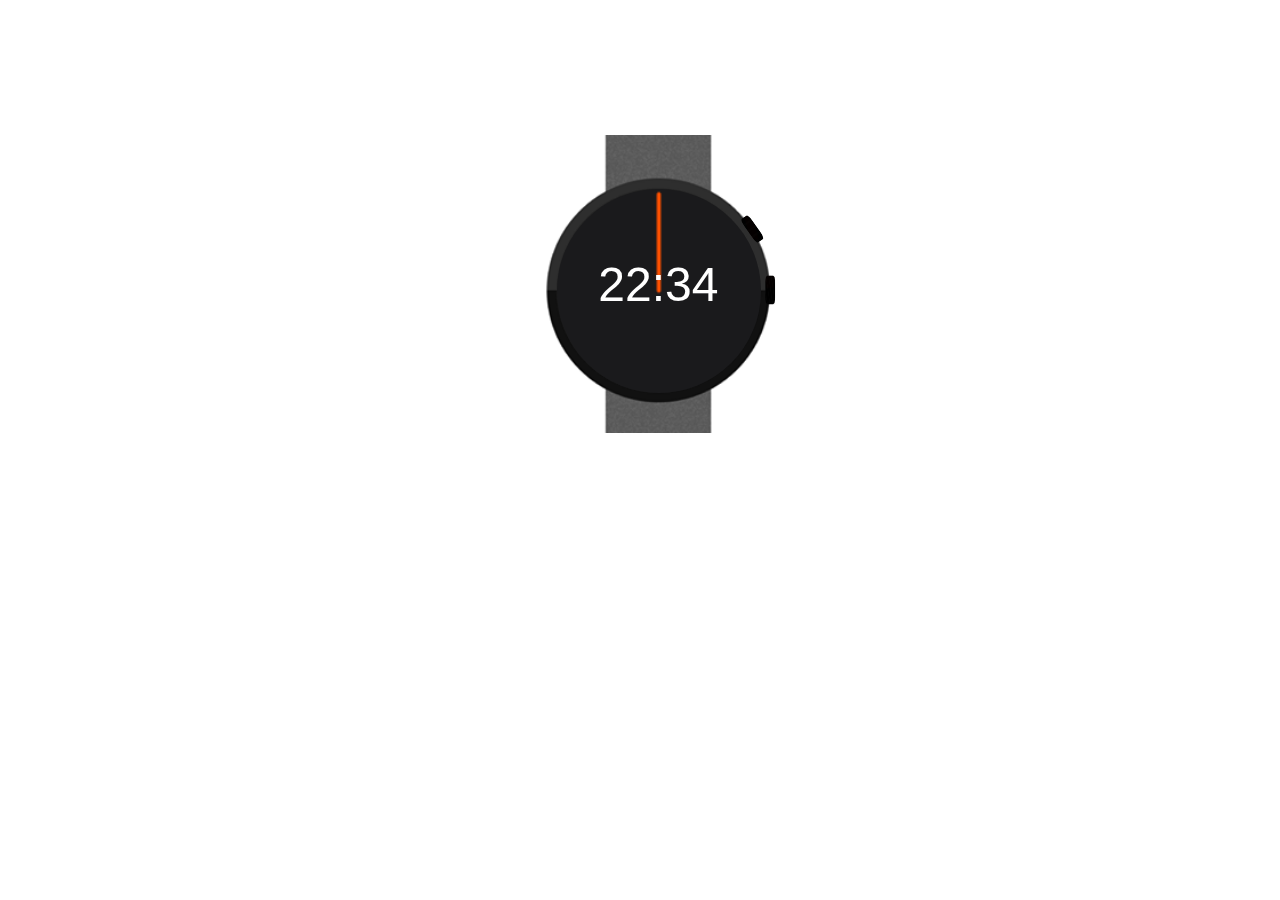
<file: index.html>
<!DOCTYPE html>
<html>
    <head>
        <link rel="stylesheet" href="Definicoes.css">
        <link rel="stylesheet" href="Slider.css">
        <link rel="stylesheet" href="style.css">
        <link rel="stylesheet" href="Musica.css">
        <link rel="stylesheet" href="Localizar.css">
          <link rel="stylesheet" href="Impressao.css">
        <meta charset="UTF-8">
              
        <script type="text/javascript" src="JS/Definicoes.js" ></script>
        <script type="text/javascript" src="JS/Amigos_info.js" ></script>
        <script type="text/javascript" src="JS/Localizar.js" ></script>
        <script type="text/javascript" src="JS/musicas.js"></script>
        <script type="text/javascript" src="JS/Cartaz_info.js" ></script>
        <script type="text/javascript" src="JS/Cartaz.js" ></script>
        <script type="text/javascript" src="JS/Musica_info.js" ></script>
        <script type="text/javascript" src="JS/Musica.js" ></script>
        <script type="text/javascript" src="JS/scripts.js"></script>

        <title>
            Prototipo
        </title>
    </head>

    <body style="font-family: sans-serif;" onload="init_iRave();">

      <div id="iRave">
        <img id="watch_img" src="assets/watch.png">
        <img id="button_img" src="assets/botao.png" onclick="back();">
        <img id="button" src="assets/botao_bloqueio.png" onclick="sleep();">
        <div id="back"></div>
        <div class="main-screen" onclick="show_menu();">
          <p id="time"></p>
          <p id="instruction">Toque para desbloquear</p>
          <img id="fingerprint_indication" src="assets/fingerprint.png" >
        </div>

        
        <canvas id="canvas"></canvas>

        <div class="menu">
          <img name="Musica" class="icon" src="assets/Musica.png" onclick="launch_app()">
          <p class="AppName">Qual a Música?</p>
          <img class="right_arrow" src="assets/right_arrow.png" onclick="move(1);">
          <img class="left_arrow" src="assets/left_arrow.png" onclick="move(-1);">
          <img class="dot" id="dot1" src="assets/greydot.png">
          <img class="dot" id="dot2" src="assets/dot.png">
          <img class="dot" id="dot3" src="assets/dot.png">
          <img class="dot" id="dot4" src="assets/dot.png">
        </div>

        <div class="Cartaz">

        </div>
        <div class="Bandas">

        </div>
        <div class="Musica">
            <div class="Musica_menu">
                <div id="Musica_escolha1" onclick="reconhecer()">
                    <img class="Musica_img" src="assets/music.png" >
                    <p class="desc">Reconhecer Música</p>
                </div>
                <div id="Musica_escolha2" onclick="show_favoritos()">
                    <img class="Favoritos_img" src="assets/star.png" >
                    <p class="desc">Favoritos</p>
                    <div class="fav_number_b">
                        <span class="fav_number"></span>
                    </div>
                </div>
            </div> <!-- end of "Musica_menu"-->

            <div class="Reconhece" id="Procura">
                <img class="Procura_img" src="assets/music.png">
                <p id="Ouvindo">Ouvindo</p>
                <img id="ponto1" src="assets/greydot.png">
                <img id="ponto2" src="assets/greydot.png">
                <img id="ponto3" src="assets/greydot.png">
            </div> <!-- end of "Procura"-->

            <div class="Reconhece" id="Mostra">
                <img id="back_img" src="assets/bands/Childrain.png">
                <p id="musica"></p>
                <p id="banda"></p>
                <img id="fav_status" src="assets/plus.png" onclick="favorite()">
                <img id="more_music" src="assets/more_music.png" onclick="show_information()">

            </div> <!-- end of "Mostra"-->

            <div class="Album">
                <img id="back_img_album" src="assets/albums/Winters_Gate.png">
                <p id="album">Shadows of a Dying Sun</p>
                <!--
                    <p id="by">Por</p>
                    <p id="artista">Insomnium</p>
                -->
                <p id="info_extra">2014 . 11 songs, 1hr e 2 min</p>
            </div>



            <div class="more_info">
                <div id="Info_escolha1" onclick="show_letra()">
                    <img class="Musica_img" src="assets/Lyrics_icon.png" >
                    <p class="desc">Letra</p>
                </div>
                <div id="Info_escolha2" onclick="show_album()">
                    <img class="Favoritos_img" src="assets/Album_icon.png" >
                    <p class="desc">Álbum</p>
                </div>
            </div>

            <div class="Favoritos">
            </div>

            <div class="letra_box">
                <span id="letra"></span>
            </div>

            <div class="MusicList">
            </div>

            <div class="validation">
                <p class="question">Tem a certeza que quer remover<br></p>
                <p class="question_song"></p>
                <span class="yes" onclick="notify_awnser('Sim')">Sim</span>
                <span class="no"onclick="notify_awnser('Nao')">Não</span>
                <div class="validation_background"></div>
            </div>
          </div>  <!-- end of "Musica"-->

          <div class="Definicoes">
            <div class="def_title">
              <span class="def_title_text">Definições</span>
              <img class="right_arrow_def" src="assets/right_arrow.png" onclick="def_move(1);">
            </div>
            <div class="def_item1">
              <span class="def_item_text">Impressão Digital</span>
              <label class="switch" id="switch1" >
                <input class="input" type="checkbox" focus onclick="configurar()">
                <span class="slider round"></span>
              </label>
            </div>

            <div class="def_item2">
                <span class="def_item_text2">Visibilidade</span>
                <label class="switch" id="switch2" >
                    <input class="input" type="checkbox" checked onclick="visibility()">
                    <span class="slider round"></span>
                </label>
            </div>
            <div class="def_footer">
            </div>
            <div class="Impressao">
                    <div class="fingerprint"></div>
            
                <img class="impressao_digital_img" src="assets/fingerprint.png" onclick="scan()">
                <span class="impressao_digital_text">Toque para configurar impressão digital</span>
            </div>

            <div class="Device_name"> 
                    <div class="def_title">
                        <span class="def_title_text">Dispositivo</span>
                        <img class="left_arrow_def" src="assets/left_arrow.png" onclick="def_move(-1);">
                    </div>
                    <div class="def_item1">
                            <span class="def_item_text_dev">Nome: user.99</span>
                    <div class="def_footer_dev"></div>
                </div>
            </div>
            
          </div> <!-- END  OF "DEFINICOES" -->


        <div class="Localizar">

        </div>
        <div class="notification">
            <div class="left_circle"></div>
            <span class="notification_text">Adicionado aos favoritos</span>
            <div class="right_circle"></div>
        </div>
        <div class="info">
          <div class="info_background"></div>
          <p class="info_text"></p>
        </div>
        <div class="request">
            <p class="request_to"></p>
            <p class="request_name"> user.99 </p>
            <p class="requestion">deseja adicioná-lo aos amigos<br></p>
            <span class="accept" onclick="add_friend('Aceitar')">Aceitar</span>
            <span class="deny" onclick="add_friend('Rejeitar')">Rejeitar</span>
            <div class="request_background"></div>
        </div>

        <div class="request_localizar">
            <p class="requestion_localizar">Tem a certeza que deseja cancelar o pedido enviado a <br></p>
            <p class="request_name_localizar"> user.99 </p>
            <span class="accept" onclick="cancel('Sim')">Sim</span>
            <span class="deny" onclick="cancel('Nao')">Não</span>
            <div class="request_background"></div>
        </div>

        <div class="request_remover">
                <p class="requestion_remover">Tem a certeza que deseja remover <br><br> dos seus amigos?</p>
                <p class="request_name_remover"> user.99 </p>
                <span class="accept" onclick="remove_friend('Sim')">Sim</span>
                <span class="deny" onclick="remove_friend('Nao')">Não</span>
                <div class="request_background"></div>
        </div>

        <div class="mapa">
            <img src="assets/map_arrow.png" id="my_arrow" />
            <img src="assets/friend_arrow.png" id="friend_arrow" />
    
            <div ondragstart="return false" id="drag-img">
                <img  src="assets/mapa.png" id="background-img"/>
                
                <div id="location">
                    <img src="assets/location.png" id="friend_location_img" />
                    <p id=friend_location_name> </p>
                </div>
                <img src="assets/me.png" id="my_location" />
            </div>  
            <input type="button" id="zoomout">
            <input type="button" id="zoomin">
        </div>

        <div class="Reconhece_Amigo">
                <img class="Procura_img" src="assets/listen_friends.png">
                <p id="Ouvindo">Ouvindo</p>
                <img id="ponto_localizar1" src="assets/greydot.png">
                <img id="ponto_localizar2" src="assets/greydot.png">
                <img id="ponto_localizar3" src="assets/greydot.png">
        </div> <!-- end of "Procura"-->
        <div class="friend_options">
            <div class='search_instruction'> Selecione um nome </div>
            <div class='search_item'> <span class='search_item_text'> Pedro </span> </div>
            <div class='search_item'> <span class='search_item_text'> Carolina </span> </div>
            <div class='search_item'> <span class='search_item_text'> Andre </span> </div>
        </div>
        
            <div class="help">
                <img class="help_button" onclick="show_help();" src="assets/help.png"/>
            </div>

            <div class="help_info">
                

            </div>
        </div>

    </body>
    <script>
        document.getElementById('zoomout').addEventListener('click', function() {
        zoom(-1);
        });
        document.getElementById('zoomin').addEventListener('click', function() {
        zoom(1);
        });

    </script>
</html>
</file>
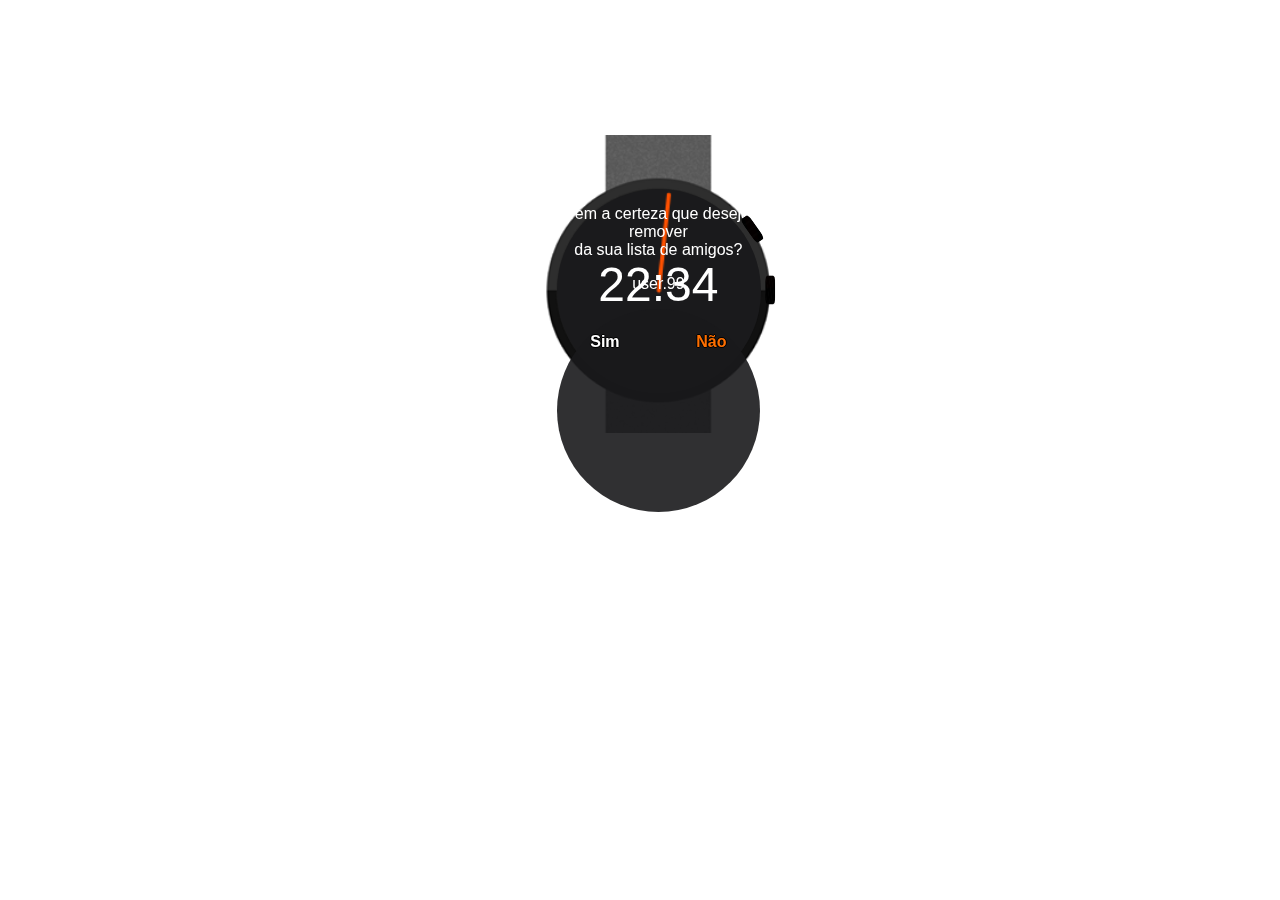
<file: assets/Prototipo.htm>
<!DOCTYPE html>
<!-- saved from url=(0114)file:///Users/Nagrand/Documents/IST/2%C2%BA%20ano/2%C2%BA%20Semestre/IPM/Labs/Web/iRave/Terceira_Tarefa/index.html -->
<html><head><meta http-equiv="Content-Type" content="text/html; charset=UTF-8">
        <link rel="stylesheet" href="./Prototipo_files/Definicoes.css">
        <link rel="stylesheet" href="./Prototipo_files/Slider.css">
        <link rel="stylesheet" href="./Prototipo_files/style.css">
        <link rel="stylesheet" href="./Prototipo_files/Musica.css">
        <link rel="stylesheet" href="./Prototipo_files/Localizar.css">
          <link rel="stylesheet" href="./Prototipo_files/Impressao.css">
        
              
        <script type="text/javascript" src="./Prototipo_files/Definicoes.js"></script>
        <script type="text/javascript" src="./Prototipo_files/Amigos_info.js"></script>
        <script type="text/javascript" src="./Prototipo_files/Localizar.js"></script>
        <script type="text/javascript" src="./Prototipo_files/musicas.js"></script>
        <script type="text/javascript" src="./Prototipo_files/Cartaz_info.js"></script>
        <script type="text/javascript" src="./Prototipo_files/Cartaz.js"></script>
        <script type="text/javascript" src="./Prototipo_files/Musica_info.js"></script>
        <script type="text/javascript" src="./Prototipo_files/Musica.js"></script>
        <script type="text/javascript" src="./Prototipo_files/scripts.js"></script>

        <title>
            Prototipo
        </title>
    </head>

    <body style="font-family: sans-serif;" onload="init_iRave();">

      <div id="iRave">
        <img id="watch_img" src="./Prototipo_files/watch.png">
        <img id="button_img" src="./Prototipo_files/botao.png" onclick="back();">
        <img id="button" src="./Prototipo_files/botao_bloqueio.png" onclick="sleep();">
        <div id="back"></div>
        <div class="main-screen" onclick="show_menu();">
          <p id="time">17:22</p>
          <p id="instruction">Toque para desbloquear</p>
          <img id="fingerprint_indication" src="./Prototipo_files/fingerprint.png">
        </div>

        
        <canvas id="canvas"></canvas>

        <div class="menu">
          <img name="Musica" class="icon" src="./Prototipo_files/Musica.png" onclick="launch_app()">
          <p class="AppName">Qual a Música?</p>
          <img class="right_arrow" src="./Prototipo_files/right_arrow.png" onclick="move(1);">
          <img class="left_arrow" src="./Prototipo_files/left_arrow.png" onclick="move(-1);">
          <img class="dot" id="dot1" src="./Prototipo_files/greydot.png">
          <img class="dot" id="dot2" src="./Prototipo_files/dot.png">
          <img class="dot" id="dot3" src="./Prototipo_files/dot.png">
          <img class="dot" id="dot4" src="./Prototipo_files/dot.png">
        </div>

        <div class="Cartaz">

        </div>
        <div class="Bandas">

        </div>
        <div class="Musica">
            <div class="Musica_menu">
                <div id="Musica_escolha1" onclick="reconhecer()">
                    <img class="Musica_img" src="./Prototipo_files/music.png">
                    <p class="desc">Reconhecer Música</p>
                </div>
                <div id="Musica_escolha2" onclick="show_favoritos()">
                    <img class="Favoritos_img" src="./Prototipo_files/star.png">
                    <p class="desc">Favoritos</p>
                    <div class="fav_number_b">
                        <span class="fav_number"></span>
                    </div>
                </div>
            </div> <!-- end of "Musica_menu"-->

            <div class="Reconhece" id="Procura">
                <img class="Procura_img" src="./Prototipo_files/music.png">
                <p id="Ouvindo">Ouvindo</p>
                <img id="ponto1" src="./Prototipo_files/greydot.png">
                <img id="ponto2" src="./Prototipo_files/greydot.png">
                <img id="ponto3" src="./Prototipo_files/greydot.png">
            </div> <!-- end of "Procura"-->

            <div class="Reconhece" id="Mostra">
                <img id="back_img" src="./Prototipo_files/Childrain.png">
                <p id="musica"></p>
                <p id="banda"></p>
                <img id="fav_status" src="./Prototipo_files/plus.png" onclick="favorite()">
                <img id="more_music" src="./Prototipo_files/more_music.png" onclick="show_information()">

            </div> <!-- end of "Mostra"-->

            <div class="Album">
                <img id="back_img_album" src="./Prototipo_files/Winters_Gate.png">
                <p id="album">Shadows of a Dying Sun</p>
                <!--
                    <p id="by">Por</p>
                    <p id="artista">Insomnium</p>
                -->
                <p id="info_extra">2014 . 11 songs, 1hr e 2 min</p>
            </div>



            <div class="more_info">
                <div id="Info_escolha1" onclick="show_letra()">
                    <img class="Musica_img" src="./Prototipo_files/Lyrics_icon.png">
                    <p class="desc">Letra</p>
                </div>
                <div id="Info_escolha2" onclick="show_album()">
                    <img class="Favoritos_img" src="./Prototipo_files/Album_icon.png">
                    <p class="desc">Álbum</p>
                </div>
            </div>

            <div class="Favoritos">
            </div>

            <div class="letra_box">
                <span id="letra"></span>
            </div>

            <div class="MusicList">
            </div>

            <div class="validation">
                <p class="question">Tem a certeza que quer remover<br></p>
                <p class="question_song"></p>
                <span class="yes" onclick="notify_awnser(&#39;Sim&#39;)">Sim</span>
                <span class="no" onclick="notify_awnser(&#39;Nao&#39;)">Não</span>
                <div class="validation_background"></div>
            </div>
          </div>  <!-- end of "Musica"-->

          <div class="Definicoes">
            <div class="def_title">
              <span class="def_title_text">Definições</span>
              <img class="right_arrow_def" src="./Prototipo_files/right_arrow.png" onclick="def_move(1);">
            </div>
            <div class="def_item1">
              <span class="def_item_text">Impressão Digital</span>
              <label class="switch" id="switch1">
                <input class="input" type="checkbox" focus="" onclick="configurar()">
                <span class="slider round"></span>
              </label>
            </div>

            <div class="def_item2">
                <span class="def_item_text2">Visibilidade</span>
                <label class="switch" id="switch2">
                    <input class="input" type="checkbox" checked="" onclick="visibility()">
                    <span class="slider round"></span>
                </label>
            </div>
            <div class="def_footer">
            </div>
            <div class="Impressao">
                    <div class="fingerprint"></div>
            
                <img class="impressao_digital_img" src="./Prototipo_files/fingerprint.png" onclick="scan()">
                <span class="impressao_digital_text">Toque para configurar impressão digital</span>
            </div>

            <div class="Device_name"> 
                    <div class="def_title">
                        <span class="def_title_text">Dispositivo</span>
                        <img class="left_arrow_def" src="./Prototipo_files/left_arrow.png" onclick="def_move(-1);">
                    </div>
                    <div class="def_item1">
                            <span class="def_item_text_dev">Nome: user.99</span>
                    <div class="def_footer_dev"></div>
                </div>
            </div>
            
          </div> <!-- END  OF "DEFINICOES" -->


        <div class="Localizar">

        </div>
        <div class="notification">
            <div class="left_circle"></div>
            <span class="notification_text">Adicionado aos favoritos</span>
            <div class="right_circle"></div>
        </div>
        <div class="info">
          <div class="info_background"></div>
          <p class="info_text"></p>
        </div>
        <div class="request">
            <p class="request_to"></p>
            <p class="request_name"> user.99 </p>
            <p class="requestion">deseja adicioná-lo aos amigos<br></p>
            <span class="accept" onclick="add_friend(&#39;Aceitar&#39;)">Aceitar</span>
            <span class="deny" onclick="add_friend(&#39;Rejeitar&#39;)">Rejeitar</span>
            <div class="request_background"></div>
        </div>

        <div class="request_localizar">
            <p class="requestion_localizar">Tem a certeza que deseja cancelar o pedido enviado a <br></p>
            <p class="request_name_localizar"> user.99 </p>
            <span class="accept" onclick="cancel(&#39;Sim&#39;)">Sim</span>
            <span class="deny" onclick="cancel(&#39;Nao&#39;)">Não</span>
            <div class="request_background"></div>
        </div>

        <div class="request_remover">
                <p class="requestion_remover">Tem a certeza que deseja remover <br> da sua lista de amigos?</p>
                <p class="request_name_remover"> user.99 </p>
                <span class="accept" onclick="remove_friend(&#39;Sim&#39;)">Sim</span>
                <span class="deny" onclick="remove_friend(&#39;Nao&#39;)">Não</span>
                <div class="request_background"></div>
            </div>

        <div class="mapa">
            <img src="./Prototipo_files/map_arrow.png" id="my_arrow">
            <img src="./Prototipo_files/friend_arrow.png" id="friend_arrow">
    
            <div ondragstart="return false" id="drag-img">
                <img src="./Prototipo_files/mapa.png" id="background-img">
                
                <div id="location">
                    <img src="./Prototipo_files/location.png" id="friend_location_img">
                    <p id="friend_location_name"> </p>
                </div>
                <img src="./Prototipo_files/me.png" id="my_location">
            </div>  
            <input type="button" id="zoomout">
            <input type="button" id="zoomin">
        </div>
        <!--
        <div class="mapa"> 
                
                <div class="friend_location">
                      <img src="assets/location.png" id=friend_location_img>
                      <p id=friend_location_name></p>
                      <img src="assets/me.png" id=my_location_img2>
                </div>

                <div class="my_location">
                        <img src="assets/me.png" id=my_location_img>
                        <img src="assets/map_arrow.png" onclick="change();" id=my_arrow_img>
                </div>
                
        
        -->
        </div>
    
    <script>
        document.getElementById('zoomout').addEventListener('click', function() {
        zoom(-1);
        });
        document.getElementById('zoomin').addEventListener('click', function() {
        zoom(1);
        });

    </script>

</body></html>
</file>
<file: Definicoes.css>
.Definicoes {
  width: 2.12in;
  height: 2.12in;
  position: absolute;
  border-radius: 50%;
  top:18%;
  left:15%;
  z-index: 4;
  background-color:#1a1a1c;
  visibility: hidden;
  color: white;
  text-align: center;
}

.def_title {
	position: absolute;
	height:0.56in;
	width:1.85in;
	top:0.01in;
	margin-left:0.125in;
	text-align: center;
}

.def_title_text {
	font-size: 0.22in;
	position: relative;
	width:1.85in;
	top:0.25in;
	text-align: center;
}

.def_footer {
  position: absolute;
  width:1.75in;
  height: 0.5in;
  top:1.65in;
  margin-left:0.19in;
  border-color: #ff5100;
  border-top-width: 0.015in;
  border-top-style: solid;
}

.def_item1 {
  position: relative;
  border-color: #ff5100;
  border-top-width: 0.015in;
  border-top-style: solid;
  top:0.6in;
  width:1.9in;
  height: 0.55in;
  margin-left:0.110in;
  margin-bottom:-10%;
  text-align: left;
}
.def_item2 {
  position: relative;
  border-color: #ff5100;
  border-top-width: 0.015in;
  border-top-style: solid;
  width:2.1in;
  margin-left:0.01in;
  top:0.78in;
  height: 0.55in;
  text-align: left;
}

.def_item_text {
  font-size: 0.18in;
  position: absolute;
  margin-top: 0.03in;
  width: 0.5in;
}

.def_item_text2 {
  font-size: 0.18in;
  position: absolute;
  margin-top: 0.14in;
  width: 0.5in;
  left:0.1in;
}

#switch1{
  position: absolute;
  right: 0;
  top:0.04in;
}

#switch2{
  position: absolute;
  right: 0.1in;;
  top:0.04in;
}

.impressao_digital {
  width: 2.12in;
  height: 2.12in;
  position: absolute;
  border-radius: 50%;
  top:18%;
  left:15%;
  z-index: 5;
  background-color:#1a1a1c;
  visibility: hidden;
  color: white;
  text-align: center;
}

.left_arrow_def{
  position: absolute;
  width: 0.25in;
  height: 0.25in;
  top:0.275in;
  left:0.15in;
}
.right_arrow_def{
  position: absolute;
  width: 0.25in;
  height: 0.25in;
  top:0.275in;
}

.Device_name {
  position: absolute;
  width: 2.12in;
  height: 2.12in;
  border-radius: 50%;
  top:0.01in;
  left: 0;
  background-color:#1a1a1c;
  visibility: hidden;
  color: white;
  text-align: center;
}

.def_footer_dev {
  position: absolute;
  width:1.75in;
  height: 0.5in;
  top:1.03in;
  margin-left:0.075in;
  border-color: #ff5100;
  border-top-width: 0.015in;
  border-top-style: solid;
}

.def_item_text_dev {
  font-size: 0.18in;
  position: absolute;
  top:0.35in;
  width: 2in;
}
</file>
<file: Slider.css>
.switch {
  position: relative;
  display: inline-block;
  width: 0.45in;
  height: 0.252in;
  margin-top:0.08in;
}


.switch input {display:none;}

.slider {
  position: absolute;
  cursor: pointer;
  top:6%;
  left: 0;
  right: 0;
  bottom: 0;
  background-color: #ccc;
  -webkit-transition: .4s;
  transition: .4s;
}

.slider:before {
  position: absolute;
  content: "";
  height: 20px;
  width: 20px;
  left: 4px;
  top:6%;
  background-color: white;
  -webkit-transition: .4s;
  transition: .4s;
}

input:checked + .slider {
  background-color: #ff5100;
}

input:focus + .slider {
  box-shadow: 0 0 1px #ff5100;
}

input:checked + .slider:before {
  -webkit-transform: translateX(16px);
  -ms-transform: translateX(16px);
  transform: translateX(16px);
}

/* Rounded sliders */
.slider.round {
  border-radius: 34px;
}

.slider.round:before {
  border-radius: 50%;
}
</file>
<file: style.css>
#iRave{
  position: absolute;
  width: 3.1in;
  height: 3.1in;
  top:15%;
  left:40%;
}

#watch_img{
  position: absolute;
  width: 3.1in;
  height: 3.1in;
  z-index: -2;
}

#button_img{
  z-index: 103;
  width: 0.3in;
  height: 0.1in;
  position: absolute;
  transform: rotate(55deg);
  border-radius: 25%;
  top:30%;
  left:76%;
}

#button{
  z-index: 103;
  width: 0.3in;
  height: 0.1in;
  position: absolute;
  top:50.5%;
  left:82%;
  transform: rotate(90deg);
  border-radius: 25%;
}

#back{
  width: 2.13in;
  height: 2.13in;
  position: absolute;
  border-radius: 50%;
  top:18%;
  left:15%;
  z-index: -2;
  background-color:#1a1a1c;
}

.main-screen{
  width: 2.12in;
  height: 2.12in;
  position: absolute;
  border-radius: 50%;
  top:18%;
  left:15%;
  z-index: 2;
}

#time{
  position: relative;
  color:rgb(255, 255, 255);
  z-index: 3;
  font-size: 0.5in;
  text-align: center;
  padding-top:10%;
  margin-bottom: 10%;
}

#instruction{
  position: relative;
  text-align: center;
  font-size: 0.12in;
  color:rgb(255, 255, 255);
  visibility: hidden;
  z-index: 2;
}

#canvas{
  position: absolute;
  background: transparent;
  top:18%;
  left:15%;
  width: 4.24in;
  height: 2.12in;
  z-index: 0;
}

.menu{
  width: 2.12in;
  height: 2.12in;
  background-color:#1a1a1c;
  position: absolute;
  border-radius: 50%;
  top:18%;
  left:15%;
  visibility: hidden;
  z-index: 3;
  text-align: center;

}

.icon{
  position: relative;
  width: 1.2in;
  height: 1.2in;
  padding-top: 18%;
  margin-bottom: -6%;
}

.right_arrow{
  position: absolute;
  top:40%;
  left:81%;
  width: 0.4in;
  height: 0.4in;
}
.left_arrow{
  position: absolute;
  top:40%;
  left: 0%;
  width: 0.4in;
  height: 0.4in;
}

.down_arrow{
  position: absolute;
  top:20%;
  left:45%;
  width: 0.2in;
  height: 0.2in;
}
.up_arrow{
  position: relative;
  width: 0.2in;
  height: 0.2in;
}
.left_arrow_list{
  position: relative;
  width: 0.2in;
  height: 0.2in;
}
.right_arrow_list{
  position: relative;
  width: 0.2in;
  height: 0.2in;
}

.AppName{
  color: rgb(255, 255, 255);
  position:relative;
  margin-bottom: -1%;
}

.dot{
  position: relative;
  height:0.1in;
  width: 0.1in;
}


.Cartaz {
  width: 2.12in;
  height: 2.12in;
  position: absolute;
  top:18%;
  left:15%;
  z-index: 4;
  background-color:#1a1a1c;
  visibility: hidden;
  color: white;
  border-radius: 50%;

}

.Cartaz-container {
  position: relative;
  list-style-type: none;
  padding-left: 0;
  margin-top:0;
  text-align: center;

  color:white;
}

.Cartaz-title {
  font-size: 0.28in;
  position: relative;
  text-align: center;
  padding-top: 13%;
  padding-bottom:2%;
  top:0%;
}

.Cartaz-item1 {
  font-size: 0.2in;
  position: relative;
  text-align: center;
  width:91.25%;
  margin-left:4.4%;
  padding-top:2.65%;
  padding-bottom:2.65%;
  min-height: 0.26in;
  top:0%;

  border-top-left-radius: 2%;
  border-top-right-radius: 2%;
  border-top-width: 0.015in;
  border-top-style: solid;
  border-color: #ff5100;
}

.Cartaz-item2 {
  font-size: 0.2in;
  position: relative;
  text-align: center;
  width:100%;
  padding-top:2.65%;
  padding-bottom:2.65%;
  min-height: 0.26in;
  top:0%;
  border-width: 0.015in;
  border-top-style: solid;
  border-color: #ff5100;
}

.Cartaz-item3 {
  font-size: 0.2in;
  position: relative;
  text-align: center;
  width:94.4%;
  margin-left: 3%;
  padding-top:2.65%;
  padding-bottom:2.65%;
  min-height: 0.26in;
  top:0%;
  border-top-width: 0.015in;
  border-top-style: solid;
  border-color: #ff5100;
}
#more-item1{
  position: absolute;
  width: 0.2in;
  right:3%;
  padding-top: 1.5%;
}
#more-item2{
  position: absolute;
  width: 0.2in;
  right:7%;
  padding-top: 1.5%;
}
#more-item3{
  position: absolute;
  width: 0.2in;
  right:5%;
}

#footer {
  position: absolute;
  border-top-width: 0.015in;
  border-top-style: solid;
  border-color: #ff5100;
  width:71%;
  margin-left:14.4%;
  padding-top: 2%;
  top:100%;
}

#up {
    position: absolute;
    left:45%;
    top:2%;
}
#left {
    position: absolute;
    left:13%;
    top:21%;
}
#right {
    position: absolute;
    left:77%;
    top:21%;
}


.Musica {
  width: 2.12in;
  height: 2.12in;
  position: absolute;
  border-radius: 50%;
  top:18%;
  left:15%;
  z-index: 4;
  background-color:#1a1a1c;
  visibility: hidden;
  color: white;

}
.Definicoes {
  width: 2.12in;
  height: 2.12in;
  position: absolute;
  border-radius: 50%;
  top:18%;
  left:15%;
  z-index: 4;
  background-color:#1a1a1c;
  visibility: hidden;
  color: white;

}

.Bandas {
  width: 2.12in;
  height: 2.12in;
  position: absolute;
  border-radius: 50%;
  top:18%;
  left:15%;
  z-index: 4;
  background-color:#1a1a1c;
  visibility: hidden;
  color: white;

}
.Bandas_dia_antes {
  position: absolute;
  font-size: 0.16in;
  top:50%;
  left: 10%;
}

.Bandas_dia {
  position: relative;
  font-size: 0.16in;
  margin-top: -1%;
  margin-bottom: 1%;
}
.Bandas_dia_depois {
  position: absolute;
  font-size: 0.16in;
  top:50%;
  right: 10%;
}

.Bandas-container {
  position: relative;
  list-style-type: none;
  padding-left: 0;
  margin-top:0;
  text-align: center;

  color:white;
}

.Bandas-title {
  font-size: 0.25in;
  position: relative;
  text-align: center;
  padding-top: 10%;
  padding-bottom: 3%;
  top:0%;
}

.Bandas-item1 {
  font-size: 0.18in;
  position: relative;
  text-align: center;
  width:95%;
  margin-left:2.5%;
  padding-top:0.8%;
  padding-bottom:1.1%;
  top:0%;
  border-top-left-radius: 2%;
  border-top-right-radius: 2%;
  border-top-width: 0.015in;
  border-top-style: solid;
  border-color: #ff5100;
}
.Bandas-item2 {
  font-size: 0.17in;
  position: relative;
  text-align: center;
  width:100%;
  margin-top: -1%;
  padding-bottom: 2.2%;
}
.Bandas-item3 {
  font-size: 0.18in;
  position: relative;
  text-align: center;
  width:96.5%;
  padding-top:0.8%;
  padding-bottom:1.1%;
  margin-left: 2%;
  top:0%;
  border-width: 0.015in;
  border-top-style: solid;
  border-color: #ff5100;
}
.Bandas-item4 {
  font-size: 0.17in;
  position: relative;
  text-align: center;
  width:94%;
  margin-left: 3%;
  margin-top: -1%;
  padding-bottom: 2.2%;
}
#info-item1{
  position: absolute;
  width: 0.2in;
  right:0%;
  top:95%;
}
#info-item3{
  position: absolute;
  width: 0.2in;
  right:10%;
  top:95%;
}
.Horários {
  width: 2.12in;
  height: 2.12in;
  position: absolute;
  top:18%;
  left:15%;
  z-index: 4;
  background-color:#1a1a1c;
  visibility: hidden;
  color: white;
  border-radius: 50%;

}

.Horários-container {
  position: relative;
  list-style-type: none;
  padding-left: 0;
  margin-top:0;
  text-align: center;

  color:white;
}

.Horários-item1 {
  font-size: 0.19in;
  position: relative;
  text-align: center;
  width:91.25%;
  margin-left:4.4%;
  padding-top:2%;
  top:0%;
  border-top-left-radius: 2%;
  border-top-right-radius: 2%;
  border-top-width: 0.015in;
  border-top-style: solid;
  border-color: #ff5100;
}
.Horários-item2 {
  font-size: 0.18in;
  position: relative;
  text-align: center;
  width:100%;
  padding-bottom: 2%;
  padding-top: 1%;
}
.Horários-item3 {
  font-size: 0.19in;
  position: relative;
  text-align: center;
  width:97.5%;
  margin-left: 1.5%;
  padding-top:2%;
  padding-bottom: 0.5%;
  border-width: 0.015in;
  border-top-style: solid;
  border-color: #ff5100;
}
.Horários-item4 {
  font-size: 0.18in;
  position: relative;
  text-align: center;
  width:94%;
  margin-left: 3%;
  padding-bottom: 2%;
  padding-top: 0.5%;
}

.info {
  width: 2.12in;
  height: 2.12in;
  position: absolute;
  border-radius: 50%;
  top:18%;
  left:15%;
  z-index: 20;
  visibility: hidden;
}

.info_background {
  width: 100%;
  height: 100%;
  background-color: #1a1a1c;
  opacity: 0.8;
  border-radius: 50%;
  z-index: 20;
}

.info_text {
  position: absolute;
  font-size: 0.15in;
  color: white;
  background-color: #1a1a1c;
  opacity: 1;
  text-align: left;
  width: 1.4in;
  height: 1.4in;
  margin-left:15%;
  padding-left: 0.05in;
  padding-right: 0.05in;
  padding-top: 0.05in;
  top:9.5%;
  z-index: 21;
  box-shadow: 0px 0px 0.5px 0.5px #ffffff, 0.5px 0.5px 0.5px 0px #ffffff;
  text-shadow: -1px 0 black, 0 1px black,1px 0 black,0 -1px black;
}
#band_img{
  position: absolute;
  width: 100%;
  height: 100%;
  left: 0;
  top: 0;
  z-index: -1;
  opacity: 0.2;
}
.unseen {
  display: none;
}
.navs{
  position: absolute;
  text-align: center;
  top: 75%;
  width: 100%;
}
.line_nav{
  width: 0.2in;
  padding-right: 1%;
  padding-left: 1%;
  position: relative;
}

.empty {
  display: none;
}

#fingerprint_indication {
  position: absolute;
  text-align: center;
  visibility: hidden;
  z-index: -1;
  top:0.40in;
  left:0.375in;
  opacity: 0.15;
}   



/*  
FRIEND -> 5in | max y = -1in ; min y = -1.9in
              | max x = -0.5 ; min x = -2.4in

*/


#mydiv {
  position: absolute;
  z-index: 9;
  background-color: #f1f1f1;
  text-align: center;
  border: 1px solid #d3d3d3;
}

#mydivheader {
  padding: 10px;
  cursor: move;
  z-index: 10;
  background-color: #2196F3;
  color: #fff;
}



.help {
  position: absolute;
  display: none;
}

.help_button {
	position: absolute;
	z-index: 31;
	top:2.28in;
	left:0.9in;
	width: 0.2in;
}

.help_info {
  width: 2.12in;
  height: 2.12in;
  position: absolute;
  border-radius: 50%;
  top:18%;
  left:15%;
  z-index: 32;
  background-color:#1a1a1c;
  visibility: hidden;
  color: white;
  font-size: 0.15in;
  text-align: center;
}

.help_cartaz_text1 {
  position: absolute;
  color: white;
  top:15%;
  left:0.25in;
  width: 1.6in;
  z-index: 21;
  text-shadow: -1px 0 black, 0 1px black,1px 0 black,0 -1px black;
}

.help_cartaz_text2 {
  position: relative;
  color: white;
  top:50%;
  z-index: 21;
  text-shadow: -1px 0 black, 0 1px black,1px 0 black,0 -1px black;
}

/*

.help_cartaz_text1 {
  position: absolute;
  color: white;
  top:0.3in;
  left:0.25in;
  width: 1.6in;
  z-index: 21;
  text-shadow: -1px 0 black, 0 1px black,1px 0 black,0 -1px black;
}
*/


.help_img {
  display: list-item;
  margin-top: 0.1in;
  margin-left:0.2in;
  height: 0.25in;
}

#visibilidade1 {
  position: absolute;
  display: block;
  left: 0.15in;
  top:0.15in;
}

#visibilidade2 {
  position: absolute;
  display: block;
  left: 0.05in;
  top:0.35in;
}
.help_text_1 {
  position: absolute;
  display: block;
  left: 0.65in;
  top:0.40in;
}

#add_small_friend {
  position: absolute;
  display: block;
  left:-0.05in;
  top:0.65in;
}

#remove_friend_help {
  position: absolute;
  display: block;
  left:-0.05in;
  top:0.925in;
}


.help_text_2 {
  position: absolute;
  display: block;
  left: 0.55in;
  top:0.8in;
}

#location_help {
  position: absolute;
  display: block;
  left: 0.025in;
  top:1.25in;
}
.help_text_3 {
  position: absolute;
  display: block;
  left: 0.55in;
  top:1.35in;
}

#search_friends_help {
  position: absolute;
  display: block;
  left: 0.15in;
  top:1.55in;
}
.help_text_4 {
  position: absolute;
  display: block;
  left: 0.7in;
  top:1.65in;
}
</file>
<file: Musica.css>
.Musica {
  width: 2.12in;
  height: 2.12in;
  position: absolute;
  border-radius: 50%;
  top:18%;
  left:15%;
  z-index: 4;
  background-color:#1a1a1c;
  visibility: hidden;
  color: white;
  text-align: center;

}

.Musica_menu {
  position: relative;
  list-style-type: none;
  padding-left: 0;
  margin-top:0;
  color:white;
  width:100%;
  height:100%;
}

#Musica_escolha1{
  width: 2.12in;
  height: 1.05in;
  border-top-left-radius:2in;
  border-top-right-radius:2in;
  border-bottom-style: solid;
  border-width: 0.015in;
  border-color:#ff5100;
}

#Musica_escolha2{
  width: 2.12in;
  height: 1.05in;
  border-bottom-left-radius:2in;
  border-bottom-right-radius:2in;
  top:10%;
}

.Musica_img{
  padding-top: 5%;
  width: 0.6in;
  height: 0.6in;
  margin-bottom: -8%;
}

.Favoritos_img{
  padding-top: 5%;
  width: 0.6in;
  height: 0.6in;
  margin-bottom: -8%;
}

.Reconhece{
  position: absolute;
  width: 2.12in;
  height: 2.12in;
  z-index: 5;
  border-radius: 50%;
  top:0;
  background-color:#1a1a1c;
  visibility: hidden;
  color: white;
}

.Procura_img{
  padding-top: 8%;
  width: 0.8in;
  margin-bottom: -10%;
}

#Ouvindo{
  font-size: 0.3in;
  margin-bottom: 0%;
}
#ponto1{
  width: 0.1in;
  visibility: hidden;
}
#ponto2{
  width: 0.1in;
  visibility: hidden;
}
#ponto3{
  width: 0.1in;
  visibility: hidden;
}
#back_img{
  position: absolute;
  width: 2.12in;
  height: 2.12in;
  top:0;
  left: 0;
  opacity: 0.4;
  z-index: -1;
  border-radius: 50%;
}

#banda{
  font-size: 0.2in;
  text-shadow: -1px 0 black, 0 1px black,1px 0 black,0 -1px black;
}

#musica{
  padding-top:15%;
  font-size: 0.220in;
  text-shadow: -1px 0 black, 0 1px black,1px 0 black,0 -1px black;
}

#fav_status {
  margin-top:12.5%;
  margin-right:5%;
  width:0.25in;
  height:0.25in;
  border-radius: 100%;

}

#more_music{
  margin-left:5%;
  width:0.25in;
  height:0.25in;
  border-radius: 100%;
}

.notification {
  position: absolute;
  font-size: 0.125in;
  background-color: #2d2d2e;
  padding-top: 0.1in;
  padding-bottom: 0.1in;
  width: 30%;
  top: 60%;
  left: 35%;
  opacity: 1;
  visibility: hidden;
  z-index: 80;
  color: white;
  text-align: center;
}


.left_circle {
  position: absolute;
  top:0;
  height: 100%;
  width: 30%;
  left: -13%;
  background-color: #2d2d2e;
  border-top-left-radius: 100%;
  border-bottom-left-radius: 100%;
  z-index: -1;
}

.right_circle {
  position: absolute;
  top: 61.5%;
  width: 30%;
  top: 0;
  height: 100%;
  right:-13%;
  background-color: #2d2d2e;
  border-top-right-radius: 100%;
  border-bottom-right-radius: 100%;
  z-index: -1;
}

.Favoritos {
  position: absolute;
  width: 2.12in;
  height: 2.12in;
  border-radius: 50%;
  top:0;
  background-color:#1a1a1c;
  visibility: hidden;
  color: white;
}

.fav_item1 {
  position: relative;
  border-color: #ff5100;
  border-top-width: 0.015in;
  border-top-style: solid;
  top:0.6in;
  width:1.9in;
  height: 0.55in;
  margin-left:0.110in;
  margin-bottom:-10%;
  text-align: center;
}

.fav_item2 {
  position: relative;
  border-color: #ff5100;
  border-top-width: 0.015in;
  border-top-style: solid;
  width:2.1in;
  margin-left:0.01in;
  top:0.78in;
  height: 0.55in;
  text-align: center;
}


.fav_footer {
  position: absolute;
  width:1.75in;
  height: 0.5in;
  top:1.65in;
  margin-left:0.19in;
  border-color: #ff5100;
  border-top-width: 0.015in;
  border-top-style: solid;
}

.fav_img{
  position: relative;
  top:0.055in;
  margin-left:-1.4in;
  height: 0.4in;
  width:  0.4in;
  border-radius: 50%;
  box-shadow: 0px 0px 0px 0.5px #ff5100 /*0px 0px 0px 0px #ff5100;*/

}

.band_name {
  font-size: 0.2in;
  position: absolute;
  margin-top: 0.125in;
  margin-left:0.25in;
}

.fav_title {
  position: absolute;
  height:0.56in;
  width:1.85in;
  top:0.01in;
  margin-left:0.125in;
  text-align: center;
}

.title_text {
  font-size: 0.25in;
  position: relative;
  width:1.85in;
  top:0.25in;
  text-align: center;
}

.more_info {
  width: 2.12in;
  height: 2.12in;
  position: absolute;
  border-radius: 50%;
  z-index: 10;
  visibility: hidden;
  top:0;
  border-style: none;
  background-color: #1a1a1c;
}


.MusicList {
  position: absolute;
  width: 2.12in;
  height: 2.12in;
  border-radius: 50%;
  top:0;
  background-color:#1a1a1c;
  visibility: hidden;
  color: white;
  z-index: 10;
}

.list_item_1 {
  position: relative;
  border-color: #ff5100;
  border-top-width: 0.015in;
  border-top-style: solid;
  top:0.6in;
  width:1.9in;
  height: 0.36in;
  margin-left:0.110in;
  margin-bottom:-10%;
  text-align: center;
}

.list_item_2 {
  position: relative;
  border-color: #ff5100;
  border-top-width: 0.015in;
  border-top-style: solid;
  width:2.1in;
  margin-left:0.01in;
  top:0.78in;
  height: 0.36in;
  text-align: center;
}

.list_item_3 {
  position: relative;
  border-color: #ff5100;
  border-top-width: 0.015in;
  border-top-style: solid;
  width: 2.05in;
  margin-left:0.03in;
  top:0.78in;
  height: 0.36in;
  text-align: center;
}

.song_name {
  position: relative;
  height:0.36in;
  top:0.05in;
  font-size: 0.175in;  
}

.band_text {
  font-size: 0.25in;
  position: relative;
  width:1.85in;
  top:0.25in;
  text-align: center;
}


.delete_img1 {
  position: absolute;
  width: 0.2in;
  left:0.1in;
  top:0.675in;
  z-index: 10;
}

.delete_img2 {
  position: absolute;
  width: 0.2in;
  left:0.05in;
  top:1.035in;
  z-index: 10;
}

.delete_img3 {
  position: absolute;
  width: 0.2in;
  left:0.15in;
  top:1.395in;
  z-index: 10;
}



.validation {
  position: absolute;
  z-index: 20;
  width: 2.12in;
  height: 2.12in;
  position: absolute;
  border-radius: 50%;
  visibility:hidden;
  top:0;
  
}

.validation_background {
  background-color: #1a1a1c;
  width:100%;
  height:100%;
  border-radius: 50%;
  opacity: 0.9;
  z-index: -1;
  
}
.yes {
  position: absolute;
  top:1.5in;
  left:0.5in;
  z-index: 1;
  font-weight: bold;
  text-shadow: -1px 0 black, 0 1px black,1px 0 black,0 -1px black;
}

.no {
  position: absolute;
  top:1.5in;
  right:0.5in;
  z-index: 1;
  color: #ff6f00;
  font-weight: bold;
  text-shadow: -1px 0 black, 0 1px black,1px 0 black,0 -1px black;
}

.question {
  position: absolute;
  z-index: 1;
  top:0.45in;
  width: 1.7in;
  right:0.185in;
  text-shadow: -1px 0 black, 0 1px black,1px 0 black,0 -1px black;
}

.question_song {
  position: absolute;
  top:0.85in;
  z-index: 1;
  width: 1.7in;
  right:0.185in;
  text-shadow: -1px 0 black, 0 1px black,1px 0 black,0 -1px black;
}

.Album {
  position: absolute;
  width: 2.12in;
  height: 2.12in;
  top:0;
  visibility: hidden;
  color: white;
  background-color: #1a1a1c;
  border-radius: 50%;
  z-index: 15;
}

#back_img_album {
  position: absolute;
  width: 1in;
  height: 1in;
  top:3%;
  left: 26%;
  z-index: -1;
  border-radius: 50%;
  box-shadow: 0px 0px 0px 0.5px #ff5100 /*0px 0px 0px 0px #ff5100;*/
}

#album {
  position: absolute;
  font-size: 0.2in;
  top:45%;
  width:1.75in;
  margin-left:0.15in;
  text-align: center;
  vertical-align: center;
  text-shadow: -1px 0 black, 0 1px black,1px 0 black,0 -1px black;
  min-height:0.35in;
}

#artista {
  font-size: 0.2in;
  text-shadow: -1px 0 black, 0 1px black,1px 0 black,0 -1px black;
  margin-top:0.1in;
}

#by {
  font-size: 0.125in;
  margin-top:-0.05in;
  margin-bottom:-0.1in;
  text-shadow: -1px 0 black, 0 1px black,1px 0 black,0 -1px black;
}

#info_extra {
  position: absolute;
  font-size: 0.125in;
  top:75%;
  width: 1.1in;
  text-shadow: -1px 0 black, 0 1px black,1px 0 black,0 -1px black;
  margin-left: 0.525in;
}

.letra_box{
  position: absolute;
  width: 2.12in;
  height: 2.12in;
  z-index: 15;
  border-radius: 50%;
  top:0;
  background-color:#1a1a1c;
  visibility: hidden;
  color: white;
}

/*
#back_img_letra{
  position: absolute;
  width: 2.12in;
  height: 2.12in;
  top:0;
  left: 0;
  z-index: 0;
  border-radius: 50%;
}
*/

#letra{
  position: absolute;
  font-size: 0.2in;
  color: white;
  opacity: 1;
  text-align: center;
  width: 2in;
  height: 0.5in;
  font-weight: bold;
  left: 2.5%;
  top:30%;
  z-index: 21;
  text-shadow: -1px 0 black, 0 1px black,1px 0 black,0 -1px black;
}

/*
#back_img_info {
  position: absolute;
  width: 2.12in;
  height: 2.12in;
  top:0;
  left: 0;
  z-index: -1;
  border-radius: 50%;
  background-color: #1a1a1c;
}
*/

#Info_escolha1 {
  width: 2.12in;
  height: 1.06in;
  border-top-left-radius:2in;
  border-top-right-radius:2in;
  border-bottom-style: solid;
  border-width: 0.015in;
  border-color:#ff5100;
}

#Info_escolha2 {
  width: 2.12in;
  height: 1.06in;
  border-bottom-left-radius:2in;
  border-bottom-right-radius:2in;
  top:10%;
}

.fav_number_b {
  position: absolute;
  top:57.5%;
  left:52.5%;
  border-radius:50%;
  width:0.2in;
  height:0.2in;
  background-color: #ff5100;
  visibility: hidden;
  text-align: center;
}


.fav_number {
  font-size: 0.12in;
  color:white;
  text-shadow: -1px 0 black, 0 1px black,1px 0 black,0 -1px black;
}


.fav_item_number_b {
  position: absolute;
  border-radius:50%;
  left:50%;
  top:5%;
  margin-left: -0.6in;
  width:0.15in;
  height:0.15in;
  background-color: #ff5100;
  visibility: visible;
  text-align: center;
  z-index: 6;
}

.fav_item_number {
  position: absolute;
  font-size: 0.125in;
  color:white;
  text-shadow: -1px 0 black, 0 1px black,1px 0 black,0 -1px black;
  top:0;
  left:25%;
}
</file>
<file: Localizar.css>
.Localizar {
	position: absolute;
	width: 2.12in;
	height: 2.12in;
	border-radius: 50%;
	top:18%;
	left:15%;
	background-color:#1a1a1c;
	visibility: hidden;
	color: white;
	z-index: 10;
}

.locate_title {
	position: absolute;
	height:0.56in;
	width:1.85in;
	top:0.01in;
	margin-left:0.125in;
	text-align: center;
}

.locate_title_text {
	font-size: 0.25in;
	position: relative;
	width:1.85in;
	top:0.19in;
	text-align: center;
}

.locate_footer {
	position: absolute;
	width:1.75in;
	height: 0.5in;
	top:1.65in;
	margin-left:0.19in;
	border-color: #ff5100;
	border-top-width: 0.015in;
	border-top-style: solid;
}

.friends_item_1 {
	position: relative;
	border-color: #ff5100;
	border-top-width: 0.015in;
	border-top-style: solid;
	top:0.6in;
	width:1.9in;
	height: 0.36in;
	margin-left:0.110in;
	margin-bottom:-10%;
	text-align: center;
}

.friends_item_2 {
	position: relative;
	border-color: #ff5100;
	border-top-width: 0.015in;
	border-top-style: solid;
	width:2.1in;
	margin-left:0.01in;
	top:0.78in;
	height: 0.36in;
	text-align: center;
}

.friends_item_3 {
	position: relative;
	border-color: #ff5100;
	border-top-width: 0.015in;
	border-top-style: solid;
	width: 2.055in;
	margin-left:0.035in;
	top:0.78in;
	height: 0.36in;
	text-align: center;
}

.friend_name {
	position: relative;
	height:0.36in;
	top:0.05in;
	font-size: 0.175in;
}

.add_friends_item_1 {
	position: relative;
	border-color: #ff5100;
	border-top-width: 0.015in;
	border-top-style: solid;
	top:0.6in;
	width:1.9in;
	height: 0.36in;
	margin-left:0.110in;
	margin-bottom:-10%;
	text-align: center;
}

.add_friends_item_2 {
	position: relative;
	border-color: #ff5100;
	border-top-width: 0.015in;
	border-top-style: solid;
	width:2.1in;
	margin-left:0.01in;
	top:0.78in;
	height: 0.36in;
	text-align: center;
}

.add_friends_item_3 {
	position: relative;
	border-color: #ff5100;
	border-top-width: 0.015in;
	border-top-style: solid;
	width: 2.055in;
	margin-left:0.035in;
	top:0.78in;
	height: 0.36in;
	text-align: center;
}
.add_button{
	position: absolute;
	z-index: 4;
	top:1.52in;
	left:1.51in;
	width: 0.33in;
}



.more_options {
	position: absolute;
	z-index: 5;
	top:0.275in;
	left:1.55in;
	width: 0.2in;
	
}

.add_small_img {
	position: absolute;
	width: 0.2in;
	top:20%;
	z-index: 10;
	left:50%;
	margin-left: -0.9in;
}




.visibility_img {
	position: absolute;
	width: 0.2in;
	top:20%;
	z-index: 4;
	left:50%;
	margin-left: -0.9in;
}

.remove_img {
	position: absolute;
	width: 0.2in;
	top:20%;
	z-index: 3;
	visibility: hidden;
	left:50%;
	margin-left: -0.9in;
}

.locate_img {
	position: absolute;
	width: 0.25in;
	top:10%;
	z-index: 4;
	left:50%;
	margin-left: 0.7in;
}

.request {
	position: absolute;
	z-index: 20;
	width: 2.12in;
	height: 2.12in;
	border-radius: 50%;
	visibility:visible;
	top:18%;
	color: white;
	margin-left: -65%;
	text-align: center;
	visibility: hidden;
  }
  
.request_background {
	background-color: #1a1a1c;
	width:100%;
	height:100%;
	border-radius: 50%;
	opacity: 0.9;
	z-index: -1;
	
}
.accept {
	position: absolute;
	top:1.5in;
	left:0.35in;
	z-index: 1;
	font-weight: bold;
	text-shadow: -1px 0 black, 0 1px black,1px 0 black,0 -1px black;
}
  
.deny {
	position: absolute;
	top:1.5in;
	right:0.35in;
	z-index: 1;
	color: #ff6f00;
	font-weight: bold;
	text-shadow: -1px 0 black, 0 1px black,1px 0 black,0 -1px black;
}
  
.requestion {
	position: absolute;
	z-index: 1;
	top:0.65in;
	width: 1.7in;
	right:0.185in;
	text-shadow: -1px 0 black, 0 1px black,1px 0 black,0 -1px black;
}
  
.request_name {
	position: absolute;
	top:0.3in;
	z-index: 1;
	width: 1.7in;
	right:0.185in;
	font-size: 0.2in;
	text-shadow: -1px 0 black, 0 1px black,1px 0 black,0 -1px black;
}

.request_to {
	position: absolute;
	color: black;
	font-weight: bold;
	font-size:0.23in;
	margin-top:-0.6in;
	width:2.12in;
	height:1in;
	
}

.mapa {
	position: absolute;
	width: 2.12in;
	height: 2.12in;
	top:18%;
	left:15%;
	border-radius: 50%;
	display: none;
	z-index: 10;
	overflow: hidden;
	text-align: center;
}



#zoomout {
	position: absolute;
	background: url('assets/zoom_out.png');
	background-size:100%; 
	width:0.25in; 
	height:0.25in;
	top: 75.5%;
	visibility: visible;
	outline: none;
	left:70%;
	z-index: 20;
}

#zoomin {
	position: absolute;
	top: 64%;
	background: url('assets/zoom_in.png');
	background-size:100%; 
	width:0.25in; 
	height:0.25in;
	outline: none;
	visibility: visible;
	left:70%;
	z-index: 20;

}

#drag-img {
	cursor: move;
	position: relative;
	/* 2.65 */
	width: 4.24in;
	height: 4.24in;
	left: -1.06in;
	top: -1.06in;
	visibility: visible;

}

#background-img {
	position: relative;
	width:100%;
	height:100%;
	visibility: visible;
}


#location {
	position: absolute;
	z-index: 11;
}

#my_arrow {
	position: absolute;
	width:0.2in;
	visibility: visible;
	z-index: 12;
	top:20;
	left:40%;
}

#friend_arrow {
	position: absolute;
	width:0.2in;
	visibility: visible;
	top:50%;
	left:50%;
	z-index: 13;
}

#my_location {
	position: absolute;
	width:0.2in;
	height:0.2in;
	border-radius: 50%;
	margin-top:-0.1in;
	margin-left:-0.1in;
	z-index: 11;
	box-shadow: 0 0 3px 1.5px #0099ff;
}

#friend_location_img{
	width:0.4in;
	height:0.4in;
	margin-top:-0.4in;
	margin-left:-0.2in;
}

#friend_location_name {
	margin-top:0in;
	margin-left:-0.2in;
	color:white;
	font-size: 0.2in;
	font-weight: bold;
	text-shadow: -1px 0 black, 0 1px black,1px 0 black,0 -1px black;
	z-index: 15;
}

.request_localizar {
	position: absolute;
	z-index: 20;
	width: 2.12in;
	height: 2.12in;
	border-radius: 50%;
	visibility:visible;
	top:18%;
	left:15%;
	color: white;
	text-align: center;
	visibility: hidden;
}

.request_name_localizar {
	position: absolute;
	top:0.9in;
	z-index: 1;
	width: 1.7in;
	right:0.185in;
	font-size: 0.2in;
	text-shadow: -1px 0 black, 0 1px black,1px 0 black,0 -1px black;
}

  
.requestion_localizar {
	position: absolute;
	z-index: 1;
	top:0.3in;
	width: 1.7in;
	right:0.185in;
	text-shadow: -1px 0 black, 0 1px black,1px 0 black,0 -1px black;
}

.dropdown-menu {
	opacity: 1;
	position: absolute;
	width:2.12in;
	height:1.06in;
	text-align:right;
	visibility: visible;
	display: none;
	z-index: 4;
	list-style-type: none;
	top: 0.4in;
	left: 0.25in;
	
}

.dropdown-background {
	position: absolute;
	top:0;
	margin-left: -0.25in;
	margin-top: -0.4in;
	width:2.12in;
	height:2.12in;
	border-radius:50%;
	background-color: #1a1a1c;
	visibility: hidden;
	opacity: 0;
	z-index: 2;
}

.dropdown-item {
	position: relative;
	visibility: hidden;
	display:list-item;
	margin-top: 0.1in;
	margin-bottom:0.1in;
	right: 0.4in;
	padding-top:0.1in;
	padding-bottom:0.1in;
	min-width:2.12in;
	z-index: 3;
	opacity: 0;
	-webkit-transition: all 0.50s ease;
	-moz-transition: all 0.50s ease;
	-ms-transition: all 0.50s ease;
		-o-transition: all 0.50s ease;
		transition: all 0.50s ease;
}

.dropdown-item-hidden {
	display: none;
}

.item-img {
	position: absolute;
	width: 0.3in;
	height: 0.3in;
	top:0.07in;
	left:78.5%;
}

.item-text {
	position: relative;
	margin-right: 0.55in;
	text-shadow: -1px 0 black, 0 1px black,1px 0 black,0 -1px black;
}

.dropdown-button {
	width: 0.3in;
	height: 0.3in;
}

.request_remover {
	position: absolute;
	z-index: 20;
	width: 2.12in;
	height: 2.12in;
	border-radius: 50%;
	visibility:visible;
	top:18%;
	left:15%;
	color: white;
	text-align: center;
	visibility: hidden;
}

.request_name_remover {
	position: absolute;
	top:0.675in;
	z-index: 1;
	width: 1.7in;
	right:0.185in;
	text-shadow: -1px 0 black, 0 1px black,1px 0 black,0 -1px black;
}

  
.requestion_remover {
	position: absolute;
	z-index: 1;
	top:0.3in;
	width: 1.7in;
	right:0.185in;
	text-shadow: -1px 0 black, 0 1px black,1px 0 black,0 -1px black;
}

.Reconhece_Amigo{
	position: absolute;
	width: 2.12in;
	height: 2.12in;
	color: white;
	top:18%;
	left:15%;
	border-radius: 50%;
	visibility: hidden;
	z-index: 10;
	text-align: center;
	background-color: #1a1a1c;
}

#ponto_localizar1{
	width: 0.1in;
	visibility: hidden;
}
#ponto_localizar2{
	width: 0.1in;
	visibility: hidden;
}
#ponto_localizar3{
	width: 0.1in;
	visibility: hidden;
}

.friend_options {
	position: absolute;
	visibility: hidden;
	width: 1.7in;
	left: 3.12in;
	top: 0.53in;
	text-align: center;
}

.search_item {
	color: white;
	border-style: solid;
	border-width: 0.01in;
	border-color: #ff5100;
	background-color: #ff5100;
	box-shadow: 0 0 3px 1.5px black;
	margin-top: 0.2in;
	cursor: pointer;
}


.search_instruction {
	margin-top:-0.5in;
}
</file>
<file: Impressao.css>
.Impressao {
  position: absolute;
  width: 2.12in;
  height: 2.12in;
  border-radius: 50%;
  top:0.01in;
  left: 0;
  background-color:#1a1a1c;
  visibility: hidden;
  color: white;
  text-align: center;
}
.impressao_digital_img{
  position:absolute;
  width: 1in;
  top:0.3in;
  left:0.55in;
}
.impressao_digital_text{
  position: absolute;
  top:1.4in;
  left:0;
}

.fingerprint {
  position: absolute;
  top:0.2in;
  height: 1.15in;
  left:0.45in;
  width: 1.2in;
}

.fingerprint.scanning::after {
  content: '';
  position: absolute;
  margin-left:-0.55in;
  width: 1.2in;
  height: 8px;
  background-image: linear-gradient(to bottom,
    rgba(255, 81, 0, 0),
    rgba(255, 81, 0, 0.8));
  animation: scanning .8s linear;
  animation-fill-mode: forwards;
}

@keyframes scanning {
    100% { transform: translate(0, 1.15in); }
}
</file>
<file: assets/Prototipo_files/Definicoes.css>
.Definicoes {
  width: 2.12in;
  height: 2.12in;
  position: absolute;
  border-radius: 50%;
  top:18%;
  left:15%;
  z-index: 4;
  background-color:#1a1a1c;
  visibility: hidden;
  color: white;
  text-align: center;
}

.def_title {
	position: absolute;
	height:0.56in;
	width:1.85in;
	top:0.01in;
	margin-left:0.125in;
	text-align: center;
}

.def_title_text {
	font-size: 0.22in;
	position: relative;
	width:1.85in;
	top:0.25in;
	text-align: center;
}

.def_footer {
  position: absolute;
  width:1.75in;
  height: 0.5in;
  top:1.65in;
  margin-left:0.19in;
  border-color: #ff5100;
  border-top-width: 0.015in;
  border-top-style: solid;
}

.def_item1 {
  position: relative;
  border-color: #ff5100;
  border-top-width: 0.015in;
  border-top-style: solid;
  top:0.6in;
  width:1.9in;
  height: 0.55in;
  margin-left:0.110in;
  margin-bottom:-10%;
  text-align: left;
}
.def_item2 {
  position: relative;
  border-color: #ff5100;
  border-top-width: 0.015in;
  border-top-style: solid;
  width:2.1in;
  margin-left:0.01in;
  top:0.78in;
  height: 0.55in;
  text-align: left;
}

.def_item_text {
  font-size: 0.18in;
  position: absolute;
  margin-top: 0.03in;
  width: 0.5in;
}

.def_item_text2 {
  font-size: 0.18in;
  position: absolute;
  margin-top: 0.14in;
  width: 0.5in;
  left:0.1in;
}

#switch1{
  position: absolute;
  right: 0;
  top:0.04in;
}

#switch2{
  position: absolute;
  right: 0.1in;;
  top:0.04in;
}

.impressao_digital {
  width: 2.12in;
  height: 2.12in;
  position: absolute;
  border-radius: 50%;
  top:18%;
  left:15%;
  z-index: 5;
  background-color:#1a1a1c;
  visibility: hidden;
  color: white;
  text-align: center;
}

.left_arrow_def{
  position: absolute;
  width: 0.25in;
  height: 0.25in;
  top:0.275in;
  left:0.15in;
}
.right_arrow_def{
  position: absolute;
  width: 0.25in;
  height: 0.25in;
  top:0.275in;
}

.Device_name {
  position: absolute;
  width: 2.12in;
  height: 2.12in;
  border-radius: 50%;
  top:0.01in;
  left: 0;
  background-color:#1a1a1c;
  visibility: hidden;
  color: white;
  text-align: center;
}

.def_footer_dev {
  position: absolute;
  width:1.75in;
  height: 0.5in;
  top:1.03in;
  margin-left:0.075in;
  border-color: #ff5100;
  border-top-width: 0.015in;
  border-top-style: solid;
}

.def_item_text_dev {
  font-size: 0.18in;
  position: absolute;
  top:0.35in;
  width: 2in;
}
</file>
<file: assets/Prototipo_files/Slider.css>
.switch {
  position: relative;
  display: inline-block;
  width: 0.45in;
  height: 0.252in;
  margin-top:0.08in;
}


.switch input {display:none;}

.slider {
  position: absolute;
  cursor: pointer;
  top:6%;
  left: 0;
  right: 0;
  bottom: 0;
  background-color: #ccc;
  -webkit-transition: .4s;
  transition: .4s;
}

.slider:before {
  position: absolute;
  content: "";
  height: 20px;
  width: 20px;
  left: 4px;
  top:6%;
  background-color: white;
  -webkit-transition: .4s;
  transition: .4s;
}

input:checked + .slider {
  background-color: #ff5100;
}

input:focus + .slider {
  box-shadow: 0 0 1px #ff5100;
}

input:checked + .slider:before {
  -webkit-transform: translateX(16px);
  -ms-transform: translateX(16px);
  transform: translateX(16px);
}

/* Rounded sliders */
.slider.round {
  border-radius: 34px;
}

.slider.round:before {
  border-radius: 50%;
}
</file>
<file: assets/Prototipo_files/style.css>
#iRave{
  position: absolute;
  width: 3.1in;
  height: 3.1in;
  top:15%;
  left:40%;
}

#watch_img{
  position: absolute;
  width: 3.1in;
  height: 3.1in;
  z-index: -2;
}

#button_img{
  z-index: 103;
  width: 0.3in;
  height: 0.1in;
  position: absolute;
  transform: rotate(55deg);
  border-radius: 25%;
  top:30%;
  left:76%;
}

#button{
  z-index: 103;
  width: 0.3in;
  height: 0.1in;
  position: absolute;
  top:50.5%;
  left:82%;
  transform: rotate(90deg);
  border-radius: 25%;
}

#back{
  width: 2.13in;
  height: 2.13in;
  position: absolute;
  border-radius: 50%;
  top:18%;
  left:15%;
  z-index: -2;
  background-color:#1a1a1c;
}

.main-screen{
  width: 2.12in;
  height: 2.12in;
  position: absolute;
  border-radius: 50%;
  top:18%;
  left:15%;
  z-index: 2;
}

#time{
  position: relative;
  color:rgb(255, 255, 255);
  z-index: 3;
  font-size: 0.5in;
  text-align: center;
  padding-top:10%;
  margin-bottom: 10%;
}

#instruction{
  position: relative;
  text-align: center;
  font-size: 0.12in;
  color:rgb(255, 255, 255);
  visibility: hidden;
  z-index: 2;
}

#canvas{
  position: absolute;
  background: transparent;
  top:18%;
  left:15%;
  width: 4.24in;
  height: 2.12in;
  z-index: 0;
}

.menu{
  width: 2.12in;
  height: 2.12in;
  background-color:#1a1a1c;
  position: absolute;
  border-radius: 50%;
  top:18%;
  left:15%;
  visibility: hidden;
  z-index: 3;
  text-align: center;

}

.icon{
  position: relative;
  width: 1.2in;
  height: 1.2in;
  padding-top: 18%;
  margin-bottom: -6%;
}

.right_arrow{
  position: absolute;
  top:40%;
  left:81%;
  width: 0.4in;
  height: 0.4in;
}
.left_arrow{
  position: absolute;
  top:40%;
  left: 0%;
  width: 0.4in;
  height: 0.4in;
}

.down_arrow{
  position: absolute;
  top:20%;
  left:45%;
  width: 0.2in;
  height: 0.2in;
}
.up_arrow{
  position: relative;
  width: 0.2in;
  height: 0.2in;
}
.left_arrow_list{
  position: relative;
  width: 0.2in;
  height: 0.2in;
}
.right_arrow_list{
  position: relative;
  width: 0.2in;
  height: 0.2in;
}

.AppName{
  color: rgb(255, 255, 255);
  position:relative;
  margin-bottom: -1%;
}

.dot{
  position: relative;
  height:0.1in;
  width: 0.1in;
}


.Cartaz {
  width: 2.12in;
  height: 2.12in;
  position: absolute;
  top:18%;
  left:15%;
  z-index: 4;
  background-color:#1a1a1c;
  visibility: hidden;
  color: white;
  border-radius: 50%;

}

.Cartaz-container {
  position: relative;
  list-style-type: none;
  padding-left: 0;
  margin-top:0;
  text-align: center;

  color:white;
}

.Cartaz-title {
  font-size: 0.28in;
  position: relative;
  text-align: center;
  padding-top: 13%;
  padding-bottom:2%;
  top:0%;
}

.Cartaz-item1 {
  font-size: 0.2in;
  position: relative;
  text-align: center;
  width:91.25%;
  margin-left:4.4%;
  padding-top:2.65%;
  padding-bottom:2.65%;
  min-height: 0.26in;
  top:0%;

  border-top-left-radius: 2%;
  border-top-right-radius: 2%;
  border-top-width: 0.015in;
  border-top-style: solid;
  border-color: #ff5100;
}

.Cartaz-item2 {
  font-size: 0.2in;
  position: relative;
  text-align: center;
  width:100%;
  padding-top:2.65%;
  padding-bottom:2.65%;
  min-height: 0.26in;
  top:0%;
  border-width: 0.015in;
  border-top-style: solid;
  border-color: #ff5100;
}

.Cartaz-item3 {
  font-size: 0.2in;
  position: relative;
  text-align: center;
  width:94.5%;
  margin-left: 3%;
  padding-top:2.65%;
  padding-bottom:2.65%;
  min-height: 0.26in;
  top:0%;
  border-top-width: 0.015in;
  border-top-style: solid;
  border-color: #ff5100;
}
#more-item1{
  position: absolute;
  width: 0.2in;
  right:3%;
  padding-top: 1.5%;
}
#more-item2{
  position: absolute;
  width: 0.2in;
  right:7%;
  padding-top: 1.5%;
}
#more-item3{
  position: absolute;
  width: 0.2in;
  right:5%;
}

#footer {
  position: absolute;
  border-top-width: 0.015in;
  border-top-style: solid;
  border-color: #ff5100;
  width:72%;
  margin-left:14.3%;
  padding-top: 2%;
  top:100%;
}

#up {
    position: absolute;
    left:45%;
    top:2%;
}
#left {
    position: absolute;
    left:13%;
    top:21%;
}
#right {
    position: absolute;
    left:77%;
    top:21%;
}


.Musica {
  width: 2.12in;
  height: 2.12in;
  position: absolute;
  border-radius: 50%;
  top:18%;
  left:15%;
  z-index: 4;
  background-color:#1a1a1c;
  visibility: hidden;
  color: white;

}
.Definicoes {
  width: 2.12in;
  height: 2.12in;
  position: absolute;
  border-radius: 50%;
  top:18%;
  left:15%;
  z-index: 4;
  background-color:#1a1a1c;
  visibility: hidden;
  color: white;

}

.Bandas {
  width: 2.12in;
  height: 2.12in;
  position: absolute;
  border-radius: 50%;
  top:18%;
  left:15%;
  z-index: 4;
  background-color:#1a1a1c;
  visibility: hidden;
  color: white;

}
.Bandas_dia_antes {
  position: absolute;
  font-size: 0.16in;
  top:50%;
  left: 10%;
}

.Bandas_dia {
  position: relative;
  font-size: 0.16in;
  margin-top: -1%;
  margin-bottom: 1%;
}
.Bandas_dia_depois {
  position: absolute;
  font-size: 0.16in;
  top:50%;
  right: 10%;
}

.Bandas-container {
  position: relative;
  list-style-type: none;
  padding-left: 0;
  margin-top:0;
  text-align: center;

  color:white;
}

.Bandas-title {
  font-size: 0.25in;
  position: relative;
  text-align: center;
  padding-top: 10%;
  padding-bottom: 3%;
  top:0%;
}

.Bandas-item1 {
  font-size: 0.18in;
  position: relative;
  text-align: center;
  width:95%;
  margin-left:2.5%;
  padding-top:0.8%;
  padding-bottom:1.1%;
  top:0%;
  border-top-left-radius: 2%;
  border-top-right-radius: 2%;
  border-top-width: 0.015in;
  border-top-style: solid;
  border-color: #ff5100;
}
.Bandas-item2 {
  font-size: 0.17in;
  position: relative;
  text-align: center;
  width:100%;
  margin-top: -1%;
  padding-bottom: 2.2%;
}
.Bandas-item3 {
  font-size: 0.18in;
  position: relative;
  text-align: center;
  width:96.5%;
  padding-top:0.8%;
  padding-bottom:1.1%;
  margin-left: 2%;
  top:0%;
  border-width: 0.015in;
  border-top-style: solid;
  border-color: #ff5100;
}
.Bandas-item4 {
  font-size: 0.17in;
  position: relative;
  text-align: center;
  width:94%;
  margin-left: 3%;
  margin-top: -1%;
  padding-bottom: 2.2%;
}
#info-item1{
  position: absolute;
  width: 0.2in;
  right:0%;
  top:95%;
}
#info-item3{
  position: absolute;
  width: 0.2in;
  right:10%;
  top:95%;
}
.Horários {
  width: 2.12in;
  height: 2.12in;
  position: absolute;
  top:18%;
  left:15%;
  z-index: 4;
  background-color:#1a1a1c;
  visibility: hidden;
  color: white;
  border-radius: 50%;

}

.Horários-container {
  position: relative;
  list-style-type: none;
  padding-left: 0;
  margin-top:0;
  text-align: center;

  color:white;
}

.Horários-item1 {
  font-size: 0.19in;
  position: relative;
  text-align: center;
  width:91.25%;
  margin-left:4.4%;
  padding-top:2%;
  top:0%;
  border-top-left-radius: 2%;
  border-top-right-radius: 2%;
  border-top-width: 0.015in;
  border-top-style: solid;
  border-color: #ff5100;
}
.Horários-item2 {
  font-size: 0.18in;
  position: relative;
  text-align: center;
  width:100%;
  padding-bottom: 2%;
  padding-top: 1%;
}
.Horários-item3 {
  font-size: 0.19in;
  position: relative;
  text-align: center;
  width:97.5%;
  margin-left: 1.5%;
  padding-top:2%;
  padding-bottom: 0.5%;
  border-width: 0.015in;
  border-top-style: solid;
  border-color: #ff5100;
}
.Horários-item4 {
  font-size: 0.18in;
  position: relative;
  text-align: center;
  width:94%;
  margin-left: 3%;
  padding-bottom: 2%;
  padding-top: 0.5%;
}

.info {
  width: 2.12in;
  height: 2.12in;
  position: absolute;
  border-radius: 50%;
  top:18%;
  left:15%;
  z-index: 20;
  visibility: hidden;
}

.info_background {
  width: 100%;
  height: 100%;
  background-color: #1a1a1c;
  opacity: 0.8;
  border-radius: 50%;
  z-index: 20;
}

.info_text {
  position: absolute;
  font-size: 0.15in;
  color: white;
  background-color: #1a1a1c;
  opacity: 1;
  text-align: left;
  width: 1.4in;
  height: 1.4in;
  margin-left:15%;
  padding-left: 0.05in;
  padding-right: 0.05in;
  padding-top: 0.05in;
  top:9.5%;
  z-index: 21;
  box-shadow: 0px 0px 0.5px 0.5px #ffffff, 0.5px 0.5px 0.5px 0px #ffffff;
  text-shadow: -1px 0 black, 0 1px black,1px 0 black,0 -1px black;
}
#band_img{
  position: absolute;
  width: 100%;
  height: 100%;
  left: 0;
  top: 0;
  z-index: -1;
  opacity: 0.2;
}
.unseen {
  display: none;
}
.navs{
  position: absolute;
  text-align: center;
  top: 75%;
  width: 100%;
}
.line_nav{
  width: 0.2in;
  padding-right: 1%;
  padding-left: 1%;
  position: relative;
}

.empty {
  display: none;
}

#fingerprint_indication {
  position: absolute;
  text-align: center;
  visibility: hidden;
  z-index: -1;
  top:0.40in;
  left:0.375in;
  opacity: 0.15;
}   



/*  
FRIEND -> 5in | max y = -1in ; min y = -1.9in
              | max x = -0.5 ; min x = -2.4in

*/


#mydiv {
  position: absolute;
  z-index: 9;
  background-color: #f1f1f1;
  text-align: center;
  border: 1px solid #d3d3d3;
}

#mydivheader {
  padding: 10px;
  cursor: move;
  z-index: 10;
  background-color: #2196F3;
  color: #fff;
}
</file>
<file: assets/Prototipo_files/Musica.css>
.Musica {
  width: 2.12in;
  height: 2.12in;
  position: absolute;
  border-radius: 50%;
  top:18%;
  left:15%;
  z-index: 4;
  background-color:#1a1a1c;
  visibility: hidden;
  color: white;
  text-align: center;

}

.Musica_menu {
  position: relative;
  list-style-type: none;
  padding-left: 0;
  margin-top:0;
  color:white;
  width:100%;
  height:100%;
}

#Musica_escolha1{
  width: 2.12in;
  height: 1.05in;
  border-top-left-radius:2in;
  border-top-right-radius:2in;
  border-bottom-style: solid;
  border-width: 0.015in;
  border-color:#ff5100;
}

#Musica_escolha2{
  width: 2.12in;
  height: 1.05in;
  border-bottom-left-radius:2in;
  border-bottom-right-radius:2in;
  top:10%;
}

.Musica_img{
  padding-top: 5%;
  width: 0.6in;
  height: 0.6in;
  margin-bottom: -8%;
}

.Favoritos_img{
  padding-top: 5%;
  width: 0.6in;
  height: 0.6in;
  margin-bottom: -8%;
}

.Reconhece{
  position: absolute;
  width: 2.12in;
  height: 2.12in;
  z-index: 5;
  border-radius: 50%;
  top:0;
  background-color:#1a1a1c;
  visibility: hidden;
  color: white;
}

.Procura_img{
  padding-top: 8%;
  width: 0.8in;
  margin-bottom: -10%;
}

#Ouvindo{
  font-size: 0.3in;
  margin-bottom: 0%;
}
#ponto1{
  width: 0.1in;
  visibility: hidden;
}
#ponto2{
  width: 0.1in;
  visibility: hidden;
}
#ponto3{
  width: 0.1in;
  visibility: hidden;
}
#back_img{
  position: absolute;
  width: 2.12in;
  height: 2.12in;
  top:0;
  left: 0;
  opacity: 0.4;
  z-index: -1;
  border-radius: 50%;
}

#banda{
  font-size: 0.2in;
  text-shadow: -1px 0 black, 0 1px black,1px 0 black,0 -1px black;
}

#musica{
  padding-top:15%;
  font-size: 0.220in;
  text-shadow: -1px 0 black, 0 1px black,1px 0 black,0 -1px black;
}

#fav_status {
  margin-top:12.5%;
  margin-right:5%;
  width:0.25in;
  height:0.25in;
  border-radius: 100%;

}

#more_music{
  margin-left:5%;
  width:0.25in;
  height:0.25in;
  border-radius: 100%;
}

.notification {
  position: absolute;
  font-size: 0.125in;
  background-color: #2d2d2e;
  padding-top: 0.1in;
  padding-bottom: 0.1in;
  width: 30%;
  top: 60%;
  left: 35%;
  opacity: 1;
  visibility: hidden;
  z-index: 80;
  color: white;
  text-align: center;
}


.left_circle {
  position: absolute;
  top:0;
  height: 100%;
  width: 30%;
  left: -13%;
  background-color: #2d2d2e;
  border-top-left-radius: 100%;
  border-bottom-left-radius: 100%;
  z-index: -1;
}

.right_circle {
  position: absolute;
  top: 61.5%;
  width: 30%;
  top: 0;
  height: 100%;
  right:-13%;
  background-color: #2d2d2e;
  border-top-right-radius: 100%;
  border-bottom-right-radius: 100%;
  z-index: -1;
}

.Favoritos {
  position: absolute;
  width: 2.12in;
  height: 2.12in;
  border-radius: 50%;
  top:0;
  background-color:#1a1a1c;
  visibility: hidden;
  color: white;
}

.fav_item1 {
  position: relative;
  border-color: #ff5100;
  border-top-width: 0.015in;
  border-top-style: solid;
  top:0.6in;
  width:1.9in;
  height: 0.55in;
  margin-left:0.110in;
  margin-bottom:-10%;
  text-align: center;
}

.fav_item2 {
  position: relative;
  border-color: #ff5100;
  border-top-width: 0.015in;
  border-top-style: solid;
  width:2.1in;
  margin-left:0.01in;
  top:0.78in;
  height: 0.55in;
  text-align: center;
}


.fav_footer {
  position: absolute;
  width:1.75in;
  height: 0.5in;
  top:1.65in;
  margin-left:0.19in;
  border-color: #ff5100;
  border-top-width: 0.015in;
  border-top-style: solid;
}

.fav_img{
  position: relative;
  top:0.055in;
  margin-left:-1.4in;
  height: 0.4in;
  width:  0.4in;
  border-radius: 50%;
  box-shadow: 0px 0px 0px 0.5px #ff5100 /*0px 0px 0px 0px #ff5100;*/

}

.band_name {
  font-size: 0.2in;
  position: absolute;
  margin-top: 0.125in;
  margin-left:0.25in;
}

.fav_title {
  position: absolute;
  height:0.56in;
  width:1.85in;
  top:0.01in;
  margin-left:0.125in;
  text-align: center;
}

.title_text {
  font-size: 0.25in;
  position: relative;
  width:1.85in;
  top:0.25in;
  text-align: center;
}

.more_info {
  width: 2.12in;
  height: 2.12in;
  position: absolute;
  border-radius: 50%;
  z-index: 10;
  visibility: hidden;
  top:0;
  border-style: none;
  background-color: #1a1a1c;
}


.MusicList {
  position: absolute;
  width: 2.12in;
  height: 2.12in;
  border-radius: 50%;
  top:0;
  background-color:#1a1a1c;
  visibility: hidden;
  color: white;
  z-index: 10;
}

.list_item_1 {
  position: relative;
  border-color: #ff5100;
  border-top-width: 0.015in;
  border-top-style: solid;
  top:0.6in;
  width:1.9in;
  height: 0.36in;
  margin-left:0.110in;
  margin-bottom:-10%;
  text-align: center;
}

.list_item_2 {
  position: relative;
  border-color: #ff5100;
  border-top-width: 0.015in;
  border-top-style: solid;
  width:2.1in;
  margin-left:0.01in;
  top:0.78in;
  height: 0.36in;
  text-align: center;
}

.list_item_3 {
  position: relative;
  border-color: #ff5100;
  border-top-width: 0.015in;
  border-top-style: solid;
  width: 2.05in;
  margin-left:0.03in;
  top:0.78in;
  height: 0.36in;
  text-align: center;
}

.song_name {
  position: relative;
  height:0.36in;
  top:0.05in;
  font-size: 0.175in;  
}

.band_text {
  font-size: 0.25in;
  position: relative;
  width:1.85in;
  top:0.25in;
  text-align: center;
}


.delete_img1 {
  position: absolute;
  width: 0.2in;
  left:0.1in;
  top:0.675in;
  z-index: 10;
}

.delete_img2 {
  position: absolute;
  width: 0.2in;
  left:0.05in;
  top:1.035in;
  z-index: 10;
}

.delete_img3 {
  position: absolute;
  width: 0.2in;
  left:0.15in;
  top:1.395in;
  z-index: 10;
}



.validation {
  position: absolute;
  z-index: 20;
  width: 2.12in;
  height: 2.12in;
  position: absolute;
  border-radius: 50%;
  visibility:hidden;
  top:0;
  
}

.validation_background {
  background-color: #1a1a1c;
  width:100%;
  height:100%;
  border-radius: 50%;
  opacity: 0.9;
  z-index: -1;
  
}
.yes {
  position: absolute;
  top:1.5in;
  left:0.5in;
  z-index: 1;
  font-weight: bold;
  text-shadow: -1px 0 black, 0 1px black,1px 0 black,0 -1px black;
}

.no {
  position: absolute;
  top:1.5in;
  right:0.5in;
  z-index: 1;
  color: #ff6f00;
  font-weight: bold;
  text-shadow: -1px 0 black, 0 1px black,1px 0 black,0 -1px black;
}

.question {
  position: absolute;
  z-index: 1;
  top:0.45in;
  width: 1.7in;
  right:0.185in;
  text-shadow: -1px 0 black, 0 1px black,1px 0 black,0 -1px black;
}

.question_song {
  position: absolute;
  top:0.85in;
  z-index: 1;
  width: 1.7in;
  right:0.185in;
  text-shadow: -1px 0 black, 0 1px black,1px 0 black,0 -1px black;
}

.Album {
  position: absolute;
  width: 2.12in;
  height: 2.12in;
  top:0;
  visibility: hidden;
  color: white;
  background-color: #1a1a1c;
  border-radius: 50%;
  z-index: 15;
}

#back_img_album {
  position: absolute;
  width: 1in;
  height: 1in;
  top:3%;
  left: 26%;
  z-index: -1;
  border-radius: 50%;
  box-shadow: 0px 0px 0px 0.5px #ff5100 /*0px 0px 0px 0px #ff5100;*/
}

#album {
  position: absolute;
  font-size: 0.2in;
  top:45%;
  width:1.75in;
  margin-left:0.15in;
  text-align: center;
  vertical-align: center;
  text-shadow: -1px 0 black, 0 1px black,1px 0 black,0 -1px black;
  min-height:0.35in;
}

#artista {
  font-size: 0.2in;
  text-shadow: -1px 0 black, 0 1px black,1px 0 black,0 -1px black;
  margin-top:0.1in;
}

#by {
  font-size: 0.125in;
  margin-top:-0.05in;
  margin-bottom:-0.1in;
  text-shadow: -1px 0 black, 0 1px black,1px 0 black,0 -1px black;
}

#info_extra {
  position: absolute;
  font-size: 0.125in;
  top:75%;
  width: 1.1in;
  text-shadow: -1px 0 black, 0 1px black,1px 0 black,0 -1px black;
  margin-left: 0.525in;
}

.letra_box{
  position: absolute;
  width: 2.12in;
  height: 2.12in;
  z-index: 15;
  border-radius: 50%;
  top:0;
  background-color:#1a1a1c;
  visibility: hidden;
  color: white;
}

/*
#back_img_letra{
  position: absolute;
  width: 2.12in;
  height: 2.12in;
  top:0;
  left: 0;
  z-index: 0;
  border-radius: 50%;
}
*/

#letra{
  position: absolute;
  font-size: 0.2in;
  color: white;
  opacity: 1;
  text-align: center;
  width: 2in;
  height: 0.5in;
  font-weight: bold;
  left: 2.5%;
  top:30%;
  z-index: 21;
  text-shadow: -1px 0 black, 0 1px black,1px 0 black,0 -1px black;
}

/*
#back_img_info {
  position: absolute;
  width: 2.12in;
  height: 2.12in;
  top:0;
  left: 0;
  z-index: -1;
  border-radius: 50%;
  background-color: #1a1a1c;
}
*/

#Info_escolha1 {
  width: 2.12in;
  height: 1.06in;
  border-top-left-radius:2in;
  border-top-right-radius:2in;
  border-bottom-style: solid;
  border-width: 0.015in;
  border-color:#ff5100;
}

#Info_escolha2 {
  width: 2.12in;
  height: 1.06in;
  border-bottom-left-radius:2in;
  border-bottom-right-radius:2in;
  top:10%;
}

.fav_number_b {
  position: absolute;
  top:57.5%;
  left:52.5%;
  border-radius:50%;
  width:0.2in;
  height:0.2in;
  background-color: #ff5100;
  visibility: hidden;
  text-align: center;
}


.fav_number {
  font-size: 0.12in;
  color:white;
  text-shadow: -1px 0 black, 0 1px black,1px 0 black,0 -1px black;
}


.fav_item_number_b {
  position: absolute;
  border-radius:50%;
  left:50%;
  top:5%;
  margin-left: -0.6in;
  width:0.15in;
  height:0.15in;
  background-color: #ff5100;
  visibility: visible;
  text-align: center;
  z-index: 6;
}

.fav_item_number {
  position: absolute;
  font-size: 0.125in;
  color:white;
  text-shadow: -1px 0 black, 0 1px black,1px 0 black,0 -1px black;
  top:0;
  left:25%;
}
</file>
<file: assets/Prototipo_files/Localizar.css>
.Localizar {
	position: absolute;
	width: 2.12in;
	height: 2.12in;
	border-radius: 50%;
	top:18%;
	left:15%;
	background-color:#1a1a1c;
	visibility: hidden;
	color: white;
	z-index: 10;
}

.locate_title {
	position: absolute;
	height:0.56in;
	width:1.85in;
	top:0.01in;
	margin-left:0.125in;
	text-align: center;
}

.locate_title_text {
	font-size: 0.25in;
	position: relative;
	width:1.85in;
	top:0.19in;
	text-align: center;
}

.locate_footer {
	position: absolute;
	width:1.75in;
	height: 0.5in;
	top:1.65in;
	margin-left:0.19in;
	border-color: #ff5100;
	border-top-width: 0.015in;
	border-top-style: solid;
}

.friends_item_1 {
	position: relative;
	border-color: #ff5100;
	border-top-width: 0.015in;
	border-top-style: solid;
	top:0.6in;
	width:1.9in;
	height: 0.36in;
	margin-left:0.110in;
	margin-bottom:-10%;
	text-align: center;
}

.friends_item_2 {
	position: relative;
	border-color: #ff5100;
	border-top-width: 0.015in;
	border-top-style: solid;
	width:2.1in;
	margin-left:0.01in;
	top:0.78in;
	height: 0.36in;
	text-align: center;
}

.friends_item_3 {
	position: relative;
	border-color: #ff5100;
	border-top-width: 0.015in;
	border-top-style: solid;
	width: 2.055in;
	margin-left:0.035in;
	top:0.78in;
	height: 0.36in;
	text-align: center;
}

.friend_name {
	position: relative;
	height:0.36in;
	top:0.05in;
	font-size: 0.175in;
}

.add_friends_item_1 {
	position: relative;
	border-color: #ff5100;
	border-top-width: 0.015in;
	border-top-style: solid;
	top:0.6in;
	width:1.9in;
	height: 0.36in;
	margin-left:0.110in;
	margin-bottom:-10%;
	text-align: center;
}

.add_friends_item_2 {
	position: relative;
	border-color: #ff5100;
	border-top-width: 0.015in;
	border-top-style: solid;
	width:2.1in;
	margin-left:0.01in;
	top:0.78in;
	height: 0.36in;
	text-align: center;
}

.add_friends_item_3 {
	position: relative;
	border-color: #ff5100;
	border-top-width: 0.015in;
	border-top-style: solid;
	width: 2.055in;
	margin-left:0.035in;
	top:0.78in;
	height: 0.36in;
	text-align: center;
}
.add_button{
	position: absolute;
	z-index: 4;
	top:1.52in;
	left:1.51in;
	width: 0.33in;
}

.help_button {
	position: absolute;
	z-index: 1;
	top:0.35in;
	left:0.3in;
	width: 0.2in;
}

.more_options {
	position: absolute;
	z-index: 5;
	top:0.275in;
	left:1.55in;
	width: 0.2in;
	
}

.add_small_img {
	position: absolute;
	width: 0.2in;
	top:20%;
	z-index: 10;
	left:50%;
	margin-left: -0.9in;
}




.visibility_img {
	position: absolute;
	width: 0.2in;
	top:20%;
	z-index: 4;
	left:50%;
	margin-left: -0.9in;
}



.request {
	position: absolute;
	z-index: 20;
	width: 2.12in;
	height: 2.12in;
	border-radius: 50%;
	visibility:visible;
	top:18%;
	color: white;
	margin-left: -65%;
	text-align: center;
	visibility: hidden;
  }
  
.request_background {
	background-color: #1a1a1c;
	width:100%;
	height:100%;
	border-radius: 50%;
	opacity: 0.9;
	z-index: -1;
	
}
.accept {
	position: absolute;
	top:1.5in;
	left:0.35in;
	z-index: 1;
	font-weight: bold;
	text-shadow: -1px 0 black, 0 1px black,1px 0 black,0 -1px black;
}
  
.deny {
	position: absolute;
	top:1.5in;
	right:0.35in;
	z-index: 1;
	color: #ff6f00;
	font-weight: bold;
	text-shadow: -1px 0 black, 0 1px black,1px 0 black,0 -1px black;
}
  
.requestion {
	position: absolute;
	z-index: 1;
	top:0.65in;
	width: 1.7in;
	right:0.185in;
	text-shadow: -1px 0 black, 0 1px black,1px 0 black,0 -1px black;
}
  
.request_name {
	position: absolute;
	top:0.3in;
	z-index: 1;
	width: 1.7in;
	right:0.185in;
	font-size: 0.2in;
	text-shadow: -1px 0 black, 0 1px black,1px 0 black,0 -1px black;
}

.request_to {
	position: absolute;
	color: black;
	font-weight: bold;
	font-size:0.23in;
	margin-top:-0.6in;
	width:2.12in;
	height:1in;
	
}

.mapa {
	position: absolute;
	width: 2.12in;
	height: 2.12in;
	top:18%;
	left:15%;
	border-radius: 50%;
	display: none;
	z-index: 10;
	overflow: hidden;
	text-align: center;
}



#zoomout {
	position: absolute;
	background: url('assets/zoom_out.png');
	background-size:100%; 
	width:0.25in; 
	height:0.25in;
	top: 75.5%;
	visibility: visible;
	outline: none;
	left:70%;
	z-index: 20;
}

#zoomin {
	position: absolute;
	top: 64%;
	background: url('assets/zoom_in.png');
	background-size:100%; 
	width:0.25in; 
	height:0.25in;
	outline: none;
	visibility: visible;
	left:70%;
	z-index: 20;

}

#drag-img {
	cursor: move;
	position: relative;
	/* 2.65 */
	width: 4.24in;
	height: 4.24in;
	left: -1.06in;
	top: -1.06in;
	visibility: visible;

}

#background-img {
	position: relative;
	width:100%;
	height:100%;
	visibility: visible;
}


#location {
	position: absolute;
	z-index: 11;
}

#my_arrow {
	position: absolute;
	width:0.2in;
	visibility: visible;
	z-index: 12;
	top:20;
	left:40%;
}

#friend_arrow {
	position: absolute;
	width:0.2in;
	visibility: visible;
	top:50%;
	left:50%;
	z-index: 13;
}

#my_location {
	position: absolute;
	width:0.2in;
	height:0.2in;
	border-radius: 50%;
	margin-top:-0.1in;
	margin-left:-0.1in;
	z-index: 11;
	box-shadow: 0 0 3px 1.5px #0099ff;
}

#friend_location_img{
	width:0.4in;
	height:0.4in;
	margin-top:-0.4in;
	margin-left:-0.2in;
}

#friend_location_name {
	margin-top:0in;
	margin-left:-0.2in;
	color:white;
	font-size: 0.2in;
	font-weight: bold;
	text-shadow: -1px 0 black, 0 1px black,1px 0 black,0 -1px black;
	z-index: 15;
}

.request_localizar {
	position: absolute;
	z-index: 20;
	width: 2.12in;
	height: 2.12in;
	border-radius: 50%;
	visibility:visible;
	top:18%;
	left:15%;
	color: white;
	text-align: center;
	visibility: hidden;
}

.request_name_localizar {
	position: absolute;
	top:0.9in;
	z-index: 1;
	width: 1.7in;
	right:0.185in;
	font-size: 0.2in;
	text-shadow: -1px 0 black, 0 1px black,1px 0 black,0 -1px black;
}

  
.requestion_localizar {
	position: absolute;
	z-index: 1;
	top:0.3in;
	width: 1.7in;
	right:0.185in;
	text-shadow: -1px 0 black, 0 1px black,1px 0 black,0 -1px black;
}

.dropdown-menu {
	opacity: 1;
	position: absolute;
	width:2.12in;
	height:1.06in;
	text-align: center;
	visibility: visible;
	display: none;
	z-index: 4;
	list-style-type: none;
	top: 0.4in;
	left: 0.25in;
	
}

.dropdown-background {
	position: absolute;
	top:0;
	margin-left: -0.25in;
	margin-top: -0.4in;
	width:2.12in;
	height:2.12in;
	border-radius:50%;
	background-color: #1a1a1c;
	visibility: hidden;
	opacity: 0;
	z-index: 2;
}

.dropdown-item {
	position: relative;
	visibility: hidden;
	display:list-item;
	margin-top: 0.1in;
	margin-bottom:0.1in;
	margin-left:-0.75in;
	z-index: 3;
	opacity: 0;
	-webkit-transition: all 0.50s ease;
	-moz-transition: all 0.50s ease;
	-ms-transition: all 0.50s ease;
		-o-transition: all 0.50s ease;
		transition: all 0.50s ease;
}
.item-img {
	position: relative;
	width: 0.3in;
	height: 0.3in;
	top:0.09in;
	left:0.1in;
}

.item-text {
	position: relative;
}

.dropdown-button {
	width: 0.3in;
	height: 0.3in;
}



.request_remover {
	position: absolute;
	z-index: 20;
	width: 2.12in;
	height: 2.12in;
	border-radius: 50%;
	visibility:visible;
	top:18%;
	left:15%;
	color: white;
	text-align: center;
	visibility: visible;
}

.request_name_localizar {
	position: absolute;
	top:0.9in;
	z-index: 1;
	width: 1.7in;
	right:0.185in;
	font-size: 0.2in;
	text-shadow: -1px 0 black, 0 1px black,1px 0 black,0 -1px black;
}

  
.requestion_localizar {
	position: absolute;
	z-index: 1;
	top:0.3in;
	width: 1.7in;
	right:0.185in;
	text-shadow: -1px 0 black, 0 1px black,1px 0 black,0 -1px black;
}
</file>
<file: assets/Prototipo_files/Impressao.css>
.Impressao {
  position: absolute;
  width: 2.12in;
  height: 2.12in;
  border-radius: 50%;
  top:0.01in;
  left: 0;
  background-color:#1a1a1c;
  visibility: hidden;
  color: white;
  text-align: center;
}
.impressao_digital_img{
  position:absolute;
  width: 1in;
  top:0.3in;
  left:0.55in;
}
.impressao_digital_text{
  position: absolute;
  top:1.4in;
  left:0;
}

.fingerprint {
  position: absolute;
  top:0.2in;
  height: 1.15in;
  left:0.45in;
  width: 1.2in;
}

.fingerprint.scanning::after {
  content: '';
  position: absolute;
  margin-left:-0.55in;
  width: 1.2in;
  height: 8px;
  background-image: linear-gradient(to bottom,
    rgba(255, 81, 0, 0),
    rgba(255, 81, 0, 0.8));
  animation: scanning .8s linear;
  animation-fill-mode: forwards;
}

@keyframes scanning {
    100% { transform: translate(0, 1.15in); }
}
</file>
